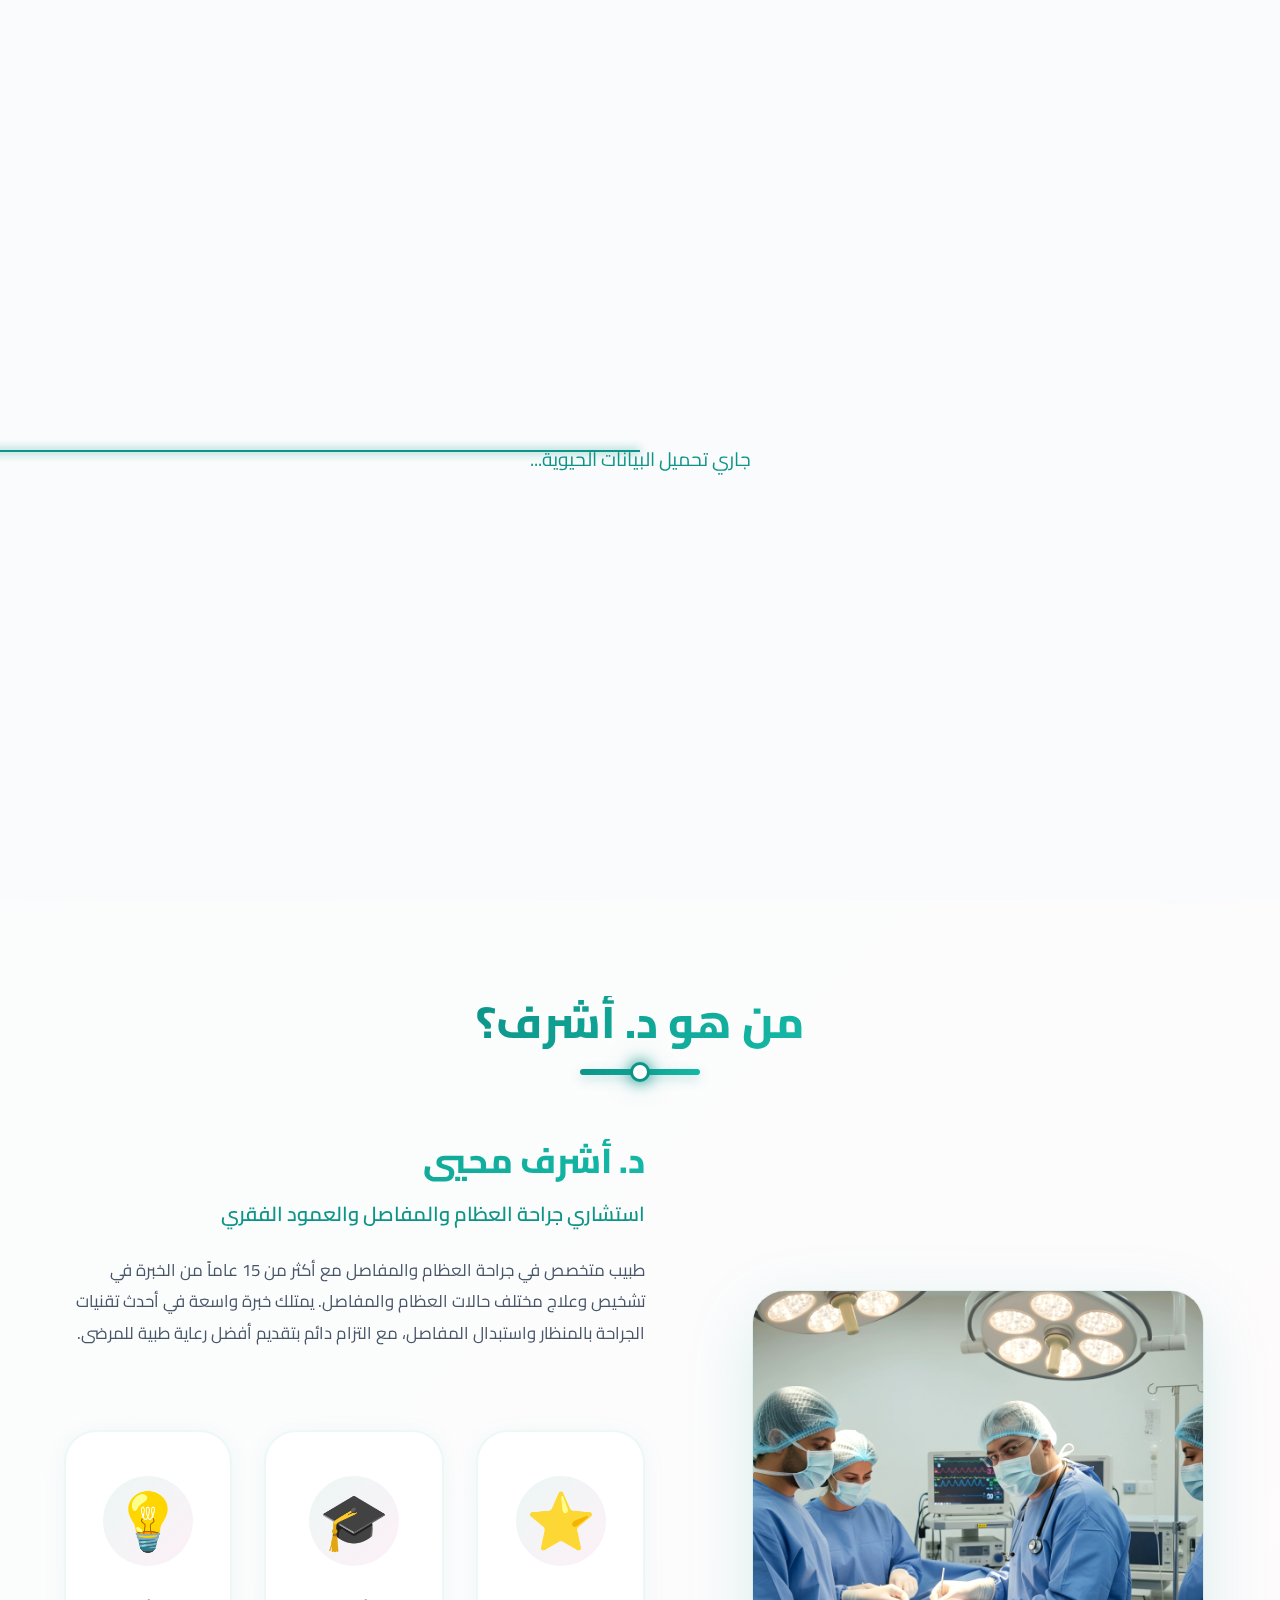
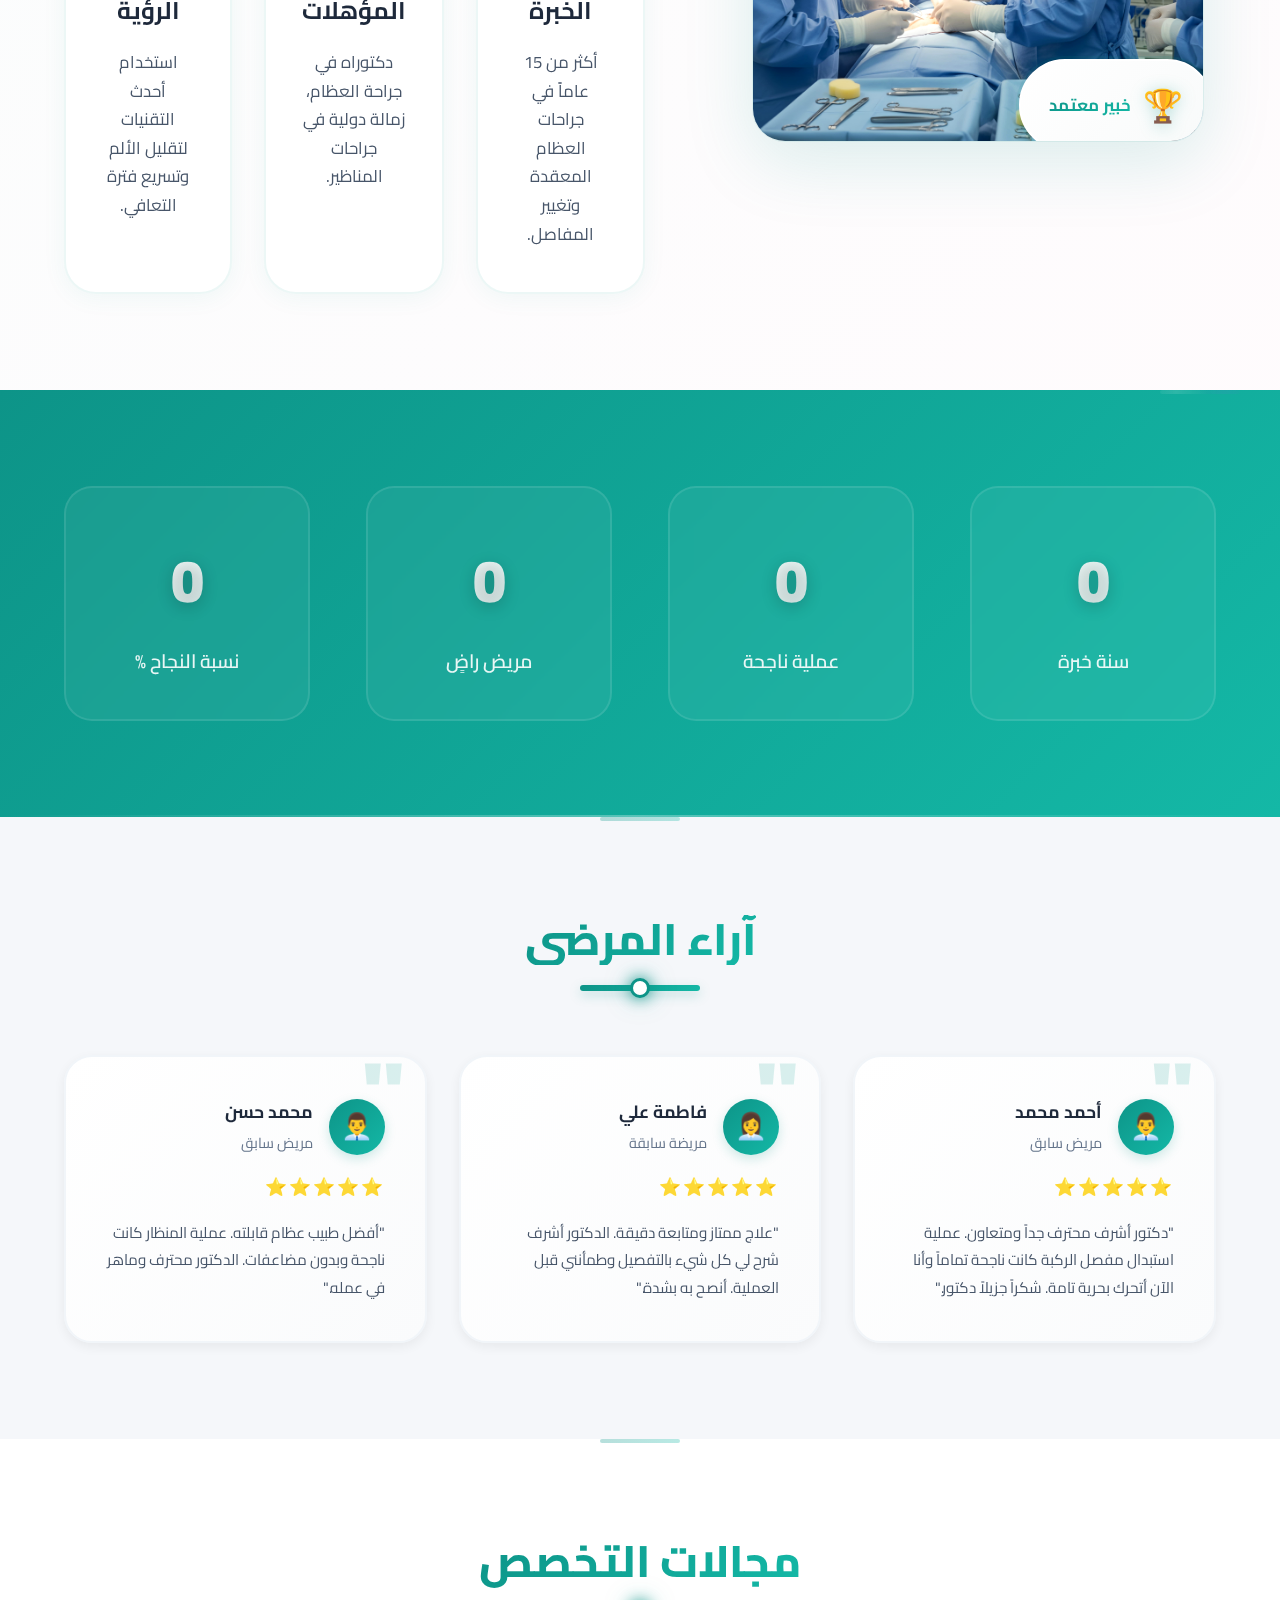
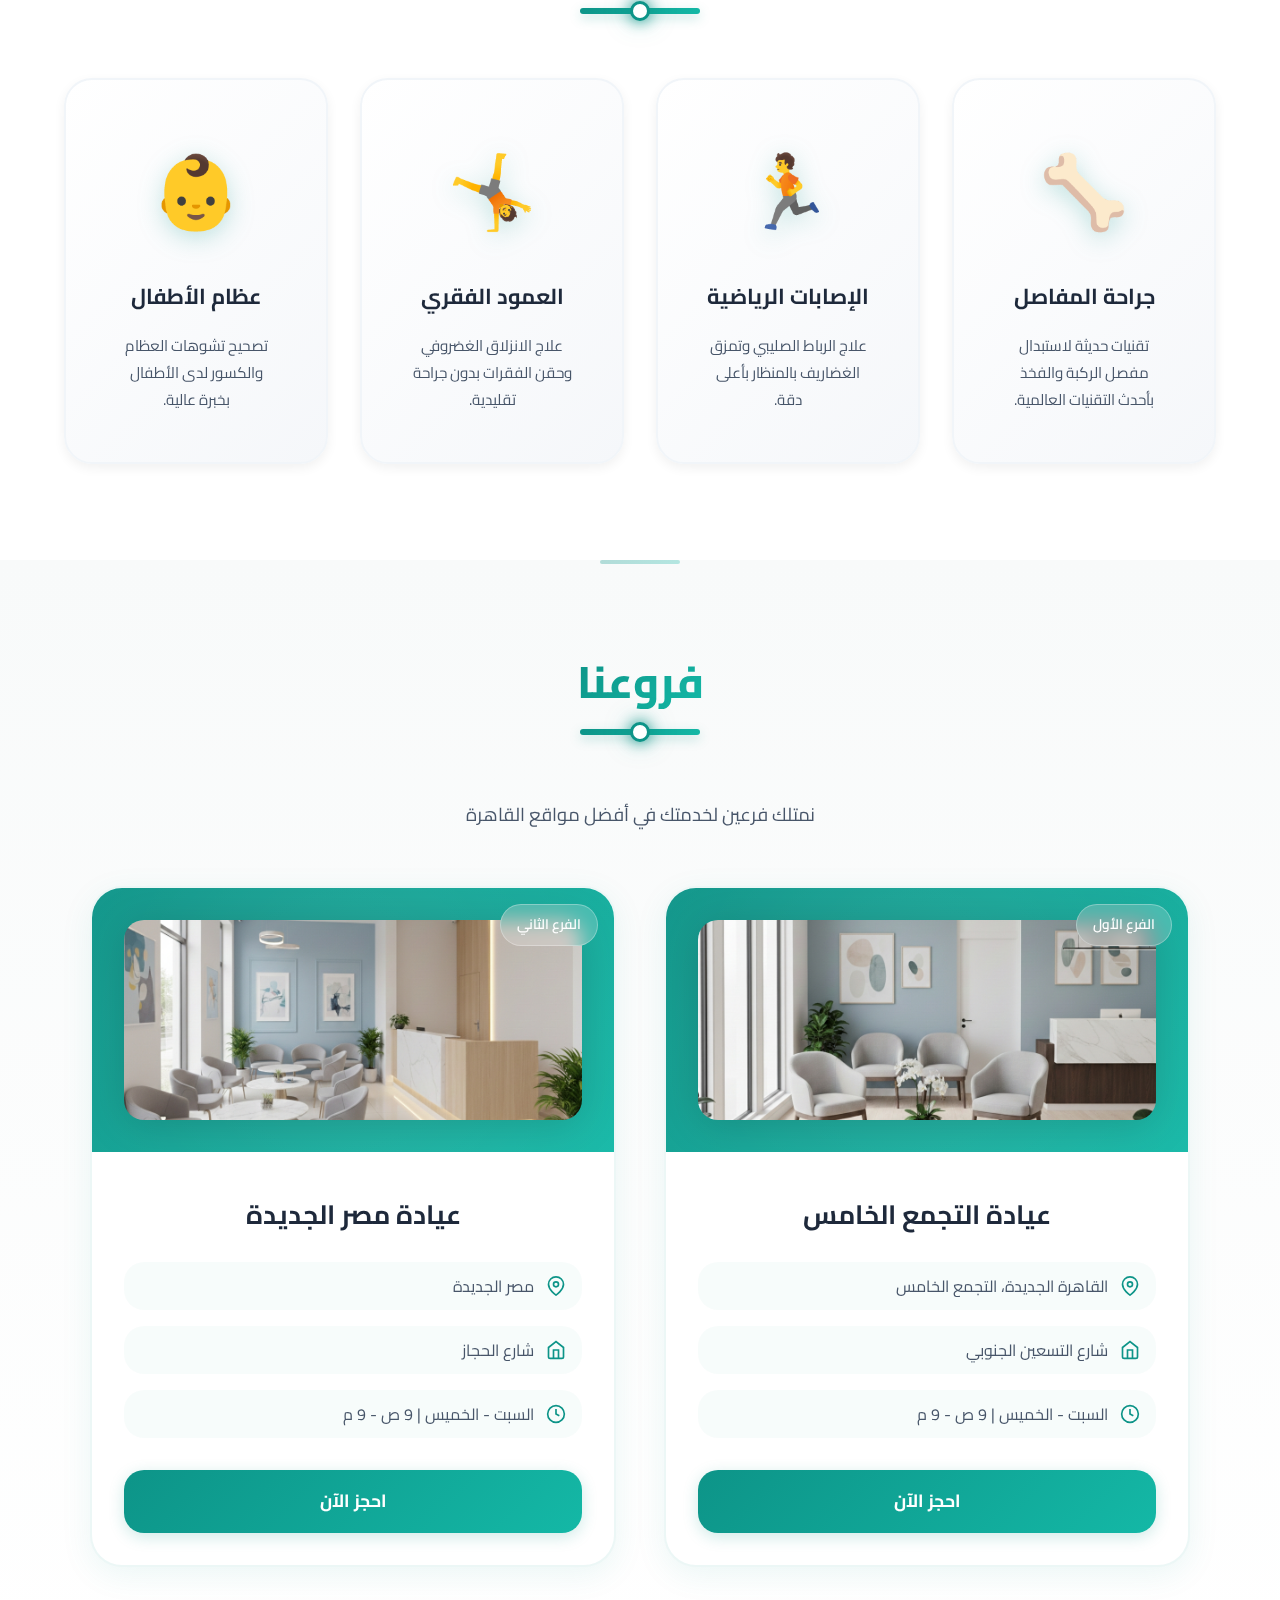
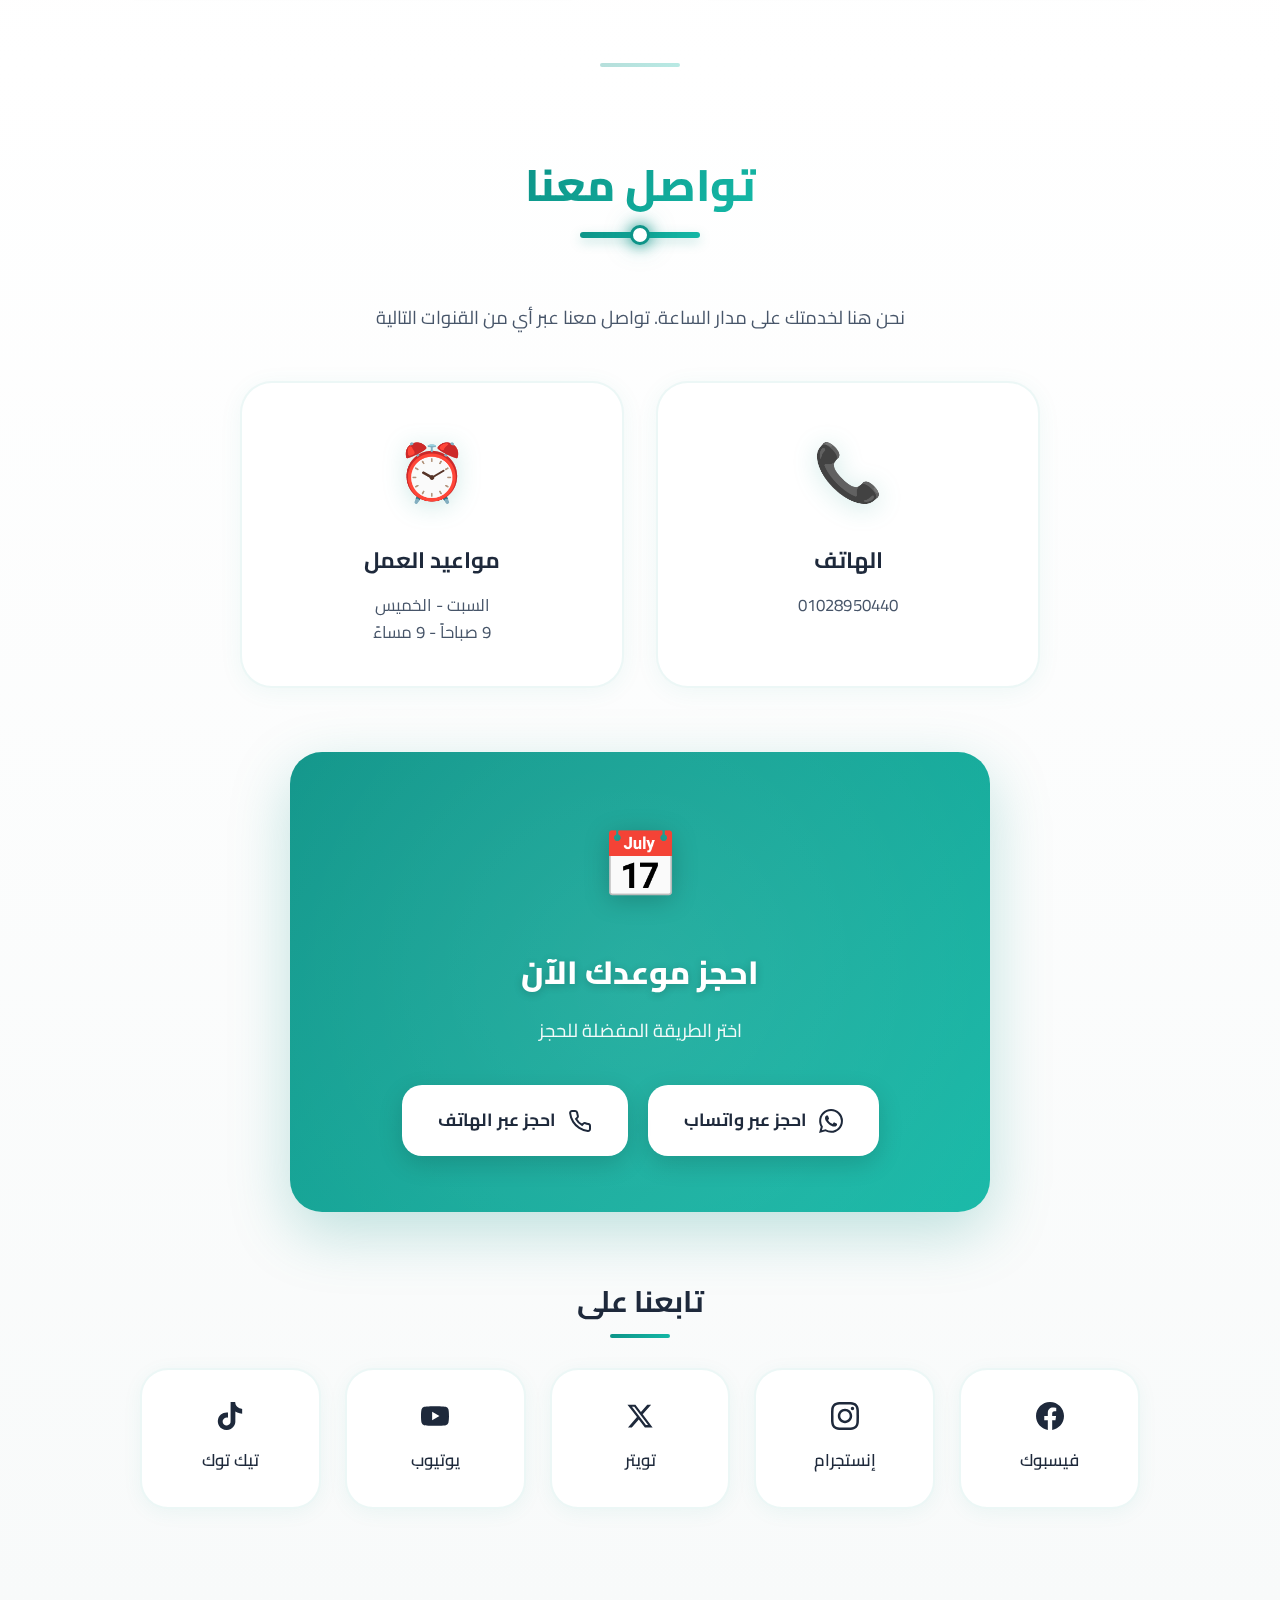
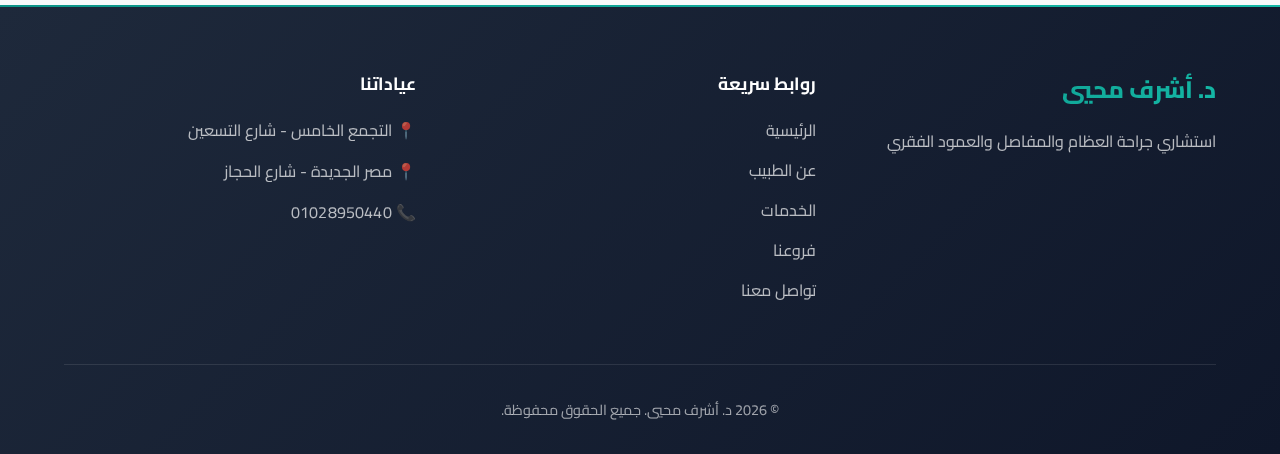
<file: index.html>
<!DOCTYPE html>
<html lang="ar" dir="rtl">
  <head>
    <meta charset="UTF-8" />
    <meta name="viewport" content="width=device-width, initial-scale=1.0" />
    <title>دكتور عظام في القاهرة | د. أشرف محيي - استشاري جراحة العظام والمفاصل 2026</title>
    <meta name="google-site-verification" content="6pHZB161ikQ2ADDZssILnTcRGDBG5bVUY9sagAeWmgw" />
    <meta
      name="description"
      content="أفضل دكتور عظام في القاهرة - د. أشرف محيي استشاري جراحة العظام والمفاصل والعمود الفقري. علاج خشونة الركبة، تغيير المفاصل، جراحات المنظار، الإصابات الرياضية. حجز مواعيد في التجمع الخامس ومصر الجديدة. خبرة 15 عاماً."
    />
    <meta name="keywords" content="دكتور عظام, دكتور عظام القاهرة, دكتور اشرف محيي, عيادة عظام, جراحة عظام, دكتور عظام التجمع الخامس, دكتور عظام مصر الجديدة, أفضل دكتور عظام في مصر, خشونة الركبة, الرباط الصليبي, علاج الانزلاق الغضروفي, دكتور عمود فقري, تغيير مفاصل, جراحة المنظار, عظام ومفاصل, علاج آلام الظهر, طبيب عظام متخصص, عيادة عظام القاهرة" />
    <meta name="robots" content="index, follow, max-snippet:-1, max-image-preview:large, max-video-preview:-1" />
    <meta name="author" content="د. أشرف محيي" />
    <meta name="copyright" content="د. أشرف محيي 2026" />
    <meta name="geo.region" content="EG" />
    <meta name="geo.placename" content="القاهرة" />
    <meta name="geo.position" content="30.0444;31.2357" />
    <meta name="ICBM" content="30.0444, 31.2357" />
    <link rel="canonical" href="https://r00t105.github.io/dr-ashraf-mohey/" />
    
    <!-- Favicon -->
    <link rel="icon" type="image/png" sizes="32x32" href="favicon-32x32.png" />
    <link rel="icon" type="image/png" sizes="16x16" href="favicon-16x16.png" />
    <link rel="apple-touch-icon" sizes="180x180" href="apple-touch-icon.png" />
    <link rel="manifest" href="site.webmanifest" />
    <meta name="theme-color" content="#0891b2" />
    
    <!-- Open Graph for Social Media -->
    <meta property="og:title" content="دكتور عظام في القاهرة | د. أشرف محيي - استشاري جراحة العظام" />
    <meta property="og:description" content="أفضل دكتور عظام في القاهرة - خبرة 15 عاماً في علاج العظام والمفاصل. حجز مواعيد في التجمع الخامس ومصر الجديدة." />
    <meta property="og:type" content="website" />
    <meta property="og:url" content="https://r00t105.github.io/dr-ashraf-mohey/" />
    <meta property="og:image" content="https://r00t105.github.io/dr-ashraf-mohey/Dr%20Ashraf.jpg" />
    <meta property="og:image:width" content="1200" />
    <meta property="og:image:height" content="630" />
    <meta property="og:locale" content="ar_EG" />
    <meta property="og:site_name" content="عيادة د. أشرف محيي" />
    
    <!-- Twitter Card -->
    <meta name="twitter:card" content="summary_large_image" />
    <meta name="twitter:title" content="دكتور عظام في القاهرة | د. أشرف محيي" />
    <meta name="twitter:description" content="أفضل دكتور عظام في القاهرة - استشاري جراحة العظام والمفاصل. احجز موعدك الآن." />
    <meta name="twitter:image" content="https://r00t105.github.io/dr-ashraf-mohey/Dr%20Ashraf.jpg" />

    <!-- Google Fonts - Premium Arabic Fonts -->
    <link rel="preconnect" href="https://fonts.googleapis.com" />
    <link rel="preconnect" href="https://fonts.gstatic.com" crossorigin />
    <link
      href="https://fonts.googleapis.com/css2?family=Cairo:wght@300;400;500;600;700;800;900&family=Tajawal:wght@300;400;500;700;800;900&family=Almarai:wght@300;400;700;800&display=swap"
      rel="stylesheet"
    />

    <link rel="stylesheet" href="styles.css" />
    
    <!-- Schema.org Structured Data for Doctor -->
    <script type="application/ld+json">
    {
      "@context": "https://schema.org",
      "@type": "Physician",
      "name": "د. أشرف محيي",
      "image": "https://r00t105.github.io/dr-ashraf-mohey/Dr%20Ashraf.jpg",
      "description": "استشاري جراحة العظام والمفاصل والعمود الفقري - خبرة 15 عاماً في علاج العظام والمفاصل",
      "url": "https://r00t105.github.io/dr-ashraf-mohey/",
      "telephone": "+201028950440",
      "email": "info@drashrafmohey.com",
      "medicalSpecialty": [
        {
          "@type": "MedicalSpecialty",
          "name": "جراحة العظام"
        },
        {
          "@type": "MedicalSpecialty",
          "name": "جراحة المفاصل"
        },
        {
          "@type": "MedicalSpecialty",
          "name": "جراحة العمود الفقري"
        }
      ],
      "areaServed": {
        "@type": "City",
        "name": "القاهرة",
        "address": {
          "@type": "PostalAddress",
          "addressCountry": "EG",
          "addressLocality": "القاهرة"
        }
      },
      "address": [
        {
          "@type": "PostalAddress",
          "streetAddress": "شارع التسعين الجنوبي",
          "addressLocality": "التجمع الخامس",
          "addressRegion": "القاهرة الجديدة",
          "addressCountry": "EG"
        },
        {
          "@type": "PostalAddress",
          "streetAddress": "شارع الحجاز",
          "addressLocality": "مصر الجديدة",
          "addressRegion": "القاهرة",
          "addressCountry": "EG"
        }
      ],
      "openingHours": [
        "Sa-Th 09:00-21:00"
      ],
      "priceRange": "$$",
      "aggregateRating": {
        "@type": "AggregateRating",
        "ratingValue": "4.9",
        "reviewCount": "5000"
      },
      "sameAs": [
        "https://www.facebook.com/drashrafmohey",
        "https://www.instagram.com/drashrafmohey",
        "https://twitter.com/drashrafmohey"
      ]
    }
    </script>
    
    <!-- Local Business Schema -->
    <script type="application/ld+json">
    {
      "@context": "https://schema.org",
      "@type": "MedicalBusiness",
      "name": "عيادة د. أشرف محيي",
      "image": "https://r00t105.github.io/dr-ashraf-mohey/Dr%20Ashraf.jpg",
      "url": "https://r00t105.github.io/dr-ashraf-mohey/",
      "telephone": "+201028950440",
      "address": {
        "@type": "PostalAddress",
        "streetAddress": "شارع التسعين الجنوبي",
        "addressLocality": "التجمع الخامس",
        "addressRegion": "القاهرة",
        "postalCode": "11835",
        "addressCountry": "EG"
      },
      "geo": {
        "@type": "GeoCoordinates",
        "latitude": 30.0444,
        "longitude": 31.2357
      },
      "openingHoursSpecification": {
        "@type": "OpeningHoursSpecification",
        "dayOfWeek": ["Saturday", "Sunday", "Monday", "Tuesday", "Wednesday", "Thursday"],
        "opens": "09:00",
        "closes": "21:00"
      }
    }
    </script>
  </head>
  <body class="loading">
    <!-- Premium Loading Screen -->
    <div id="loader">
      <div class="loader-content">
        <div class="loader-ring"></div>
        <div class="loader-ring"></div>
        <div class="loader-ring"></div>
        <div class="scanner"></div>
      </div>
      <div class="loading-text">جاري تحميل البيانات الحيوية...</div>
    </div>

    <!-- Navigation - Glass Morphism -->
    <nav class="navbar">
      <div class="navbar-container">
        <div class="logo">
          <span class="logo-icon">🏥</span>
          <span class="logo-text">د. أشرف محيي</span>
        </div>
        <ul class="nav-links">
          <li><a href="#hero"><span class="nav-icon">🏠</span><span class="nav-text">الرئيسية</span></a></li>
          <li><a href="#about"><span class="nav-icon">👨‍⚕️</span><span class="nav-text">عن الطبيب</span></a></li>
          <li><a href="#services"><span class="nav-icon">⚕️</span><span class="nav-text">الخدمات</span></a></li>
          <li><a href="#branches"><span class="nav-icon">🏥</span><span class="nav-text">فروعنا</span></a></li>
          <li><a href="#contact" class="nav-cta"><span class="shimmer"></span><span class="nav-icon">📅</span><span class="nav-text">حجز موعد</span></a></li>
        </ul>
        <div class="hamburger">
          <span></span>
          <span></span>
          <span></span>
        </div>
      </div>
    </nav>
    <div class="nav-overlay"></div>

    <!-- Hero Section - Premium 3D Design -->
    <section id="hero">
      <div class="hero-content">
        <h1 class="hero-title">
          <span class="word" data-text="دقة">دقة.</span>
          <span class="word" data-text="خبرة">خبرة.</span>
          <span class="word" data-text="عناية">عناية.</span>
        </h1>
        <p class="subtitle">استشاري جراحة العظام والمفاصل والعمود الفقري</p>
        <p class="hero-desc">نعيد لك الحركة، لتعود للحياة. نستخدم أحدث التقنيات الطبية العالمية لعلاج جميع مشاكل العظام والمفاصل.</p>
        <div class="cta-group">
          <a href="#contact" class="btn-primary">احجز كشفك الآن</a>
          <a href="#services" class="btn-secondary">استكشف خدماتنا</a>
        </div>
      </div>
      <div class="hero-visual">
        <div class="hero-rings">
          <div class="hero-ring"></div>
          <div class="hero-ring"></div>
          <div class="hero-ring"></div>
        </div>
        <div class="doctor-image-wrapper">
          <img src="Dr Ashraf.jpg" alt="د. أشرف محيي" class="doctor-image" />
        </div>
      </div>
    </section>

    <!-- About Section -->
    <section id="about">
      <div class="container">
        <div class="section-header">
          <h2>من هو د. أشرف؟</h2>
          <div class="line"></div>
        </div>
        <div class="about-wrapper">
          <div class="about-image-container">
            <div class="about-image-frame">
              <img src="Dr Ashraf2.jpg" alt="د. أشرف محيي" class="about-doctor-image" />
              <div class="image-badge">
                <span class="badge-icon">🏆</span>
                <span class="badge-text">خبير معتمد</span>
              </div>
            </div>
          </div>
          <div class="about-content">
            <div class="about-intro">
              <h3>د. أشرف محيي</h3>
              <p class="about-title">استشاري جراحة العظام والمفاصل والعمود الفقري</p>
              <p class="about-description">
                طبيب متخصص في جراحة العظام والمفاصل مع أكثر من 15 عاماً من الخبرة في تشخيص وعلاج 
                مختلف حالات العظام والمفاصل. يمتلك خبرة واسعة في أحدث تقنيات الجراحة بالمنظار 
                واستبدال المفاصل، مع التزام دائم بتقديم أفضل رعاية طبية للمرضى.
              </p>
            </div>
            <div class="about-grid">
              <div class="about-card" data-tilt>
                <div class="card-icon">⭐</div>
                <h3>الخبرة</h3>
                <p>أكثر من 15 عاماً في جراحات العظام المعقدة وتغيير المفاصل.</p>
              </div>
              <div class="about-card" data-tilt>
                <div class="card-icon">🎓</div>
                <h3>المؤهلات</h3>
                <p>دكتوراه في جراحة العظام، زمالة دولية في جراحات المناظير.</p>
              </div>
              <div class="about-card" data-tilt>
                <div class="card-icon">💡</div>
                <h3>الرؤية</h3>
                <p>استخدام أحدث التقنيات لتقليل الألم وتسريع فترة التعافي.</p>
              </div>
            </div>
          </div>
        </div>
      </div>
    </section>

    <!-- Statistics Section - Animated Counters -->
    <section id="statistics">
      <div class="container">
        <div class="stats-grid">
          <div class="stat-item">
            <span class="stat-number" data-count="15">0</span>
            <span class="stat-label">سنة خبرة</span>
          </div>
          <div class="stat-item">
            <span class="stat-number" data-count="5000">0</span>
            <span class="stat-label">عملية ناجحة</span>
          </div>
          <div class="stat-item">
            <span class="stat-number" data-count="10000">0</span>
            <span class="stat-label">مريض راضٍ</span>
          </div>
          <div class="stat-item">
            <span class="stat-number" data-count="98">0</span>
            <span class="stat-label">نسبة النجاح %</span>
          </div>
        </div>
      </div>
    </section>

    <!-- Testimonials Section -->
    <section id="testimonials">
      <div class="container">
        <div class="section-header">
          <h2>آراء المرضى</h2>
          <div class="line"></div>
        </div>
        <div class="testimonials-grid">
          <div class="testimonial-card">
            <div class="testimonial-header">
              <div class="testimonial-avatar">👨‍💼</div>
              <div class="testimonial-info">
                <h4>أحمد محمد</h4>
                <span class="testimonial-role">مريض سابق</span>
              </div>
            </div>
            <div class="testimonial-rating">⭐⭐⭐⭐⭐</div>
            <p class="testimonial-text">
              "دكتور أشرف محترف جداً ومتعاون. عملية استبدال مفصل الركبة كانت ناجحة تماماً 
              وأنا الآن أتحرك بحرية تامة. شكراً جزيلاً دكتور."
            </p>
          </div>
          <div class="testimonial-card">
            <div class="testimonial-header">
              <div class="testimonial-avatar">👩‍💼</div>
              <div class="testimonial-info">
                <h4>فاطمة علي</h4>
                <span class="testimonial-role">مريضة سابقة</span>
              </div>
            </div>
            <div class="testimonial-rating">⭐⭐⭐⭐⭐</div>
            <p class="testimonial-text">
              "علاج ممتاز ومتابعة دقيقة. الدكتور أشرف شرح لي كل شيء بالتفصيل وطمأنني 
              قبل العملية. أنصح به بشدة."
            </p>
          </div>
          <div class="testimonial-card">
            <div class="testimonial-header">
              <div class="testimonial-avatar">👨‍💼</div>
              <div class="testimonial-info">
                <h4>محمد حسن</h4>
                <span class="testimonial-role">مريض سابق</span>
              </div>
            </div>
            <div class="testimonial-rating">⭐⭐⭐⭐⭐</div>
            <p class="testimonial-text">
              "أفضل طبيب عظام قابلته. عملية المنظار كانت ناجحة وبدون مضاعفات. 
              الدكتور محترف وماهر في عمله."
            </p>
          </div>
        </div>
      </div>
    </section>

    <!-- Services Section -->
    <section id="services">
      <div class="container">
        <div class="section-header">
          <h2>مجالات التخصص</h2>
          <div class="line"></div>
        </div>
        <div class="services-track">
          <div class="service-card">
            <div class="icon-box">🦴</div>
            <h3>جراحة المفاصل</h3>
            <p>تقنيات حديثة لاستبدال مفصل الركبة والفخذ بأحدث التقنيات العالمية.</p>
          </div>
          <div class="service-card">
            <div class="icon-box">🏃</div>
            <h3>الإصابات الرياضية</h3>
            <p>علاج الرباط الصليبي وتمزق الغضاريف بالمنظار بأعلى دقة.</p>
          </div>
          <div class="service-card">
            <div class="icon-box">🤸</div>
            <h3>العمود الفقري</h3>
            <p>علاج الانزلاق الغضروفي وحقن الفقرات بدون جراحة تقليدية.</p>
          </div>
          <div class="service-card">
            <div class="icon-box">👶</div>
            <h3>عظام الأطفال</h3>
            <p>تصحيح تشوهات العظام والكسور لدى الأطفال بخبرة عالية.</p>
          </div>
        </div>
      </div>
    </section>

    <!-- Branches Section -->
    <section id="branches">
      <div class="container">
        <div class="section-header">
          <h2>فروعنا</h2>
          <div class="line"></div>
        </div>
        <p class="branches-subtitle">نمتلك فرعين لخدمتك في أفضل مواقع القاهرة</p>
        
        <div class="branches-grid">
          <!-- Branch 1: Fifth Settlement -->
          <div class="branch-card">
            <div class="branch-image">
              <div class="branch-badge">الفرع الأول</div>
              <img src="clinic1.jpg" alt="عيادة التجمع الخامس" class="branch-photo" />
            </div>
            <div class="branch-content">
              <h3>عيادة التجمع الخامس</h3>
              <div class="branch-info">
                <div class="info-item">
                  <svg width="20" height="20" viewBox="0 0 24 24" fill="none" stroke="currentColor" stroke-width="2">
                    <path d="M21 10c0 7-9 13-9 13s-9-6-9-13a9 9 0 0 1 18 0z"></path>
                    <circle cx="12" cy="10" r="3"></circle>
                  </svg>
                  <span>القاهرة الجديدة، التجمع الخامس</span>
                </div>
                <div class="info-item">
                  <svg width="20" height="20" viewBox="0 0 24 24" fill="none" stroke="currentColor" stroke-width="2">
                    <path d="M3 9l9-7 9 7v11a2 2 0 0 1-2 2H5a2 2 0 0 1-2-2z"></path>
                    <polyline points="9 22 9 12 15 12 15 22"></polyline>
                  </svg>
                  <span>شارع التسعين الجنوبي</span>
                </div>
                <div class="info-item">
                  <svg width="20" height="20" viewBox="0 0 24 24" fill="none" stroke="currentColor" stroke-width="2">
                    <circle cx="12" cy="12" r="10"></circle>
                    <polyline points="12 6 12 12 16 14"></polyline>
                  </svg>
                  <span>السبت - الخميس | 9 ص - 9 م</span>
                </div>
              </div>
              <a href="#contact" class="branch-btn">احجز الآن</a>
            </div>
          </div>

          <!-- Branch 2: Heliopolis -->
          <div class="branch-card">
            <div class="branch-image">
              <div class="branch-badge">الفرع الثاني</div>
              <img src="clinic2.jpg" alt="عيادة مصر الجديدة" class="branch-photo" />
            </div>
            <div class="branch-content">
              <h3>عيادة مصر الجديدة</h3>
              <div class="branch-info">
                <div class="info-item">
                  <svg width="20" height="20" viewBox="0 0 24 24" fill="none" stroke="currentColor" stroke-width="2">
                    <path d="M21 10c0 7-9 13-9 13s-9-6-9-13a9 9 0 0 1 18 0z"></path>
                    <circle cx="12" cy="10" r="3"></circle>
                  </svg>
                  <span>مصر الجديدة</span>
                </div>
                <div class="info-item">
                  <svg width="20" height="20" viewBox="0 0 24 24" fill="none" stroke="currentColor" stroke-width="2">
                    <path d="M3 9l9-7 9 7v11a2 2 0 0 1-2 2H5a2 2 0 0 1-2-2z"></path>
                    <polyline points="9 22 9 12 15 12 15 22"></polyline>
                  </svg>
                  <span>شارع الحجاز</span>
                </div>
                <div class="info-item">
                  <svg width="20" height="20" viewBox="0 0 24 24" fill="none" stroke="currentColor" stroke-width="2">
                    <circle cx="12" cy="12" r="10"></circle>
                    <polyline points="12 6 12 12 16 14"></polyline>
                  </svg>
                  <span>السبت - الخميس | 9 ص - 9 م</span>
                </div>
              </div>
              <a href="#contact" class="branch-btn">احجز الآن</a>
            </div>
          </div>
        </div>
      </div>
    </section>

    <!-- Contact Section -->
    <section id="contact">
      <div class="container">
        <div class="section-header">
          <h2>تواصل معنا</h2>
          <div class="line"></div>
        </div>
        <p class="contact-subtitle">نحن هنا لخدمتك على مدار الساعة. تواصل معنا عبر أي من القنوات التالية</p>
        
        <div class="contact-grid">
          <!-- Contact Info Cards -->
          <div class="contact-card">
            <div class="contact-icon">📞</div>
            <h3>الهاتف</h3>
            <p dir="ltr">01028950440</p>
          </div>
          
          <div class="contact-card">
            <div class="contact-icon">⏰</div>
            <h3>مواعيد العمل</h3>
            <p>السبت - الخميس<br>9 صباحاً - 9 مساءً</p>
          </div>
        </div>

        <!-- Booking Section -->
        <div class="booking-section">
          <div class="booking-card">
            <div class="booking-icon">📅</div>
            <h3>احجز موعدك الآن</h3>
            <p>اختر الطريقة المفضلة للحجز</p>
            <div class="booking-buttons">
              <a href="https://wa.me/+201028950440?text=أريد حجز موعد للكشف" class="booking-btn whatsapp-booking" target="_blank">
                <svg width="24" height="24" viewBox="0 0 24 24" fill="currentColor">
                  <path d="M17.472 14.382c-.297-.149-1.758-.867-2.03-.967-.273-.099-.471-.148-.67.15-.197.297-.767.966-.94 1.164-.173.199-.347.223-.644.075-.297-.15-1.255-.463-2.39-1.475-.883-.788-1.48-1.761-1.653-2.059-.173-.297-.018-.458.13-.606.134-.133.298-.347.446-.52.149-.174.198-.298.298-.497.099-.198.05-.371-.025-.52-.075-.149-.669-1.612-.916-2.207-.242-.579-.487-.5-.669-.51-.173-.008-.371-.01-.57-.01-.198 0-.52.074-.792.372-.272.297-1.04 1.016-1.04 2.479 0 1.462 1.065 2.875 1.213 3.074.149.198 2.096 3.2 5.077 4.487.709.306 1.262.489 1.694.625.712.227 1.36.195 1.871.118.571-.085 1.758-.719 2.006-1.413.248-.694.248-1.289.173-1.413-.074-.124-.272-.198-.57-.347m-5.421 7.403h-.004a9.87 9.87 0 01-5.031-1.378l-.361-.214-3.741.982.998-3.648-.235-.374a9.86 9.86 0 01-1.51-5.26c.001-5.45 4.436-9.884 9.888-9.884 2.64 0 5.122 1.03 6.988 2.898a9.825 9.825 0 012.893 6.994c-.003 5.45-4.437 9.884-9.885 9.884m8.413-18.297A11.815 11.815 0 0012.05 0C5.495 0 .16 5.335.157 11.892c0 2.096.547 4.142 1.588 5.945L.057 24l6.305-1.654a11.882 11.882 0 005.683 1.448h.005c6.554 0 11.89-5.335 11.893-11.893a11.821 11.821 0 00-3.48-8.413Z"/>
                </svg>
                <span>احجز عبر واتساب</span>
              </a>
              <a href="tel:01028950440" class="booking-btn phone-booking">
                <svg width="24" height="24" viewBox="0 0 24 24" fill="none" stroke="currentColor" stroke-width="2">
                  <path d="M22 16.92v3a2 2 0 01-2.18 2 19.79 19.79 0 01-8.63-3.07 19.5 19.5 0 01-6-6 19.79 19.79 0 01-3.07-8.67A2 2 0 014.11 2h3a2 2 0 012 1.72 12.84 12.84 0 00.7 2.81 2 2 0 01-.45 2.11L8.09 9.91a16 16 0 006 6l1.27-1.27a2 2 0 012.11-.45 12.84 12.84 0 002.81.7A2 2 0 0122 16.92z"/>
                </svg>
                <span>احجز عبر الهاتف</span>
              </a>
            </div>
          </div>
        </div>

        <!-- Social Media Grid -->
        <div class="social-media-section">
          <h3 class="social-title">تابعنا على</h3>
          <div class="social-grid">
           
            <a href="#" class="social-btn facebook" target="_blank">
              <svg width="28" height="28" viewBox="0 0 24 24" fill="currentColor">
                <path d="M24 12.073c0-6.627-5.373-12-12-12s-12 5.373-12 12c0 5.99 4.388 10.954 10.125 11.854v-8.385H7.078v-3.47h3.047V9.43c0-3.007 1.792-4.669 4.533-4.669 1.312 0 2.686.235 2.686.235v2.953H15.83c-1.491 0-1.956.925-1.956 1.874v2.25h3.328l-.532 3.47h-2.796v8.385C19.612 23.027 24 18.062 24 12.073z"/>
              </svg>
              <span>فيسبوك</span>
            </a>

            <a href="#" class="social-btn instagram" target="_blank">
              <svg width="28" height="28" viewBox="0 0 24 24" fill="currentColor">
                <path d="M12 2.163c3.204 0 3.584.012 4.85.07 3.252.148 4.771 1.691 4.919 4.919.058 1.265.069 1.645.069 4.849 0 3.205-.012 3.584-.069 4.849-.149 3.225-1.664 4.771-4.919 4.919-1.266.058-1.644.07-4.85.07-3.204 0-3.584-.012-4.849-.07-3.26-.149-4.771-1.699-4.919-4.92-.058-1.265-.07-1.644-.07-4.849 0-3.204.013-3.583.07-4.849.149-3.227 1.664-4.771 4.919-4.919 1.266-.057 1.645-.069 4.849-.069zm0-2.163c-3.259 0-3.667.014-4.947.072-4.358.2-6.78 2.618-6.98 6.98-.059 1.281-.073 1.689-.073 4.948 0 3.259.014 3.668.072 4.948.2 4.358 2.618 6.78 6.98 6.98 1.281.058 1.689.072 4.948.072 3.259 0 3.668-.014 4.948-.072 4.354-.2 6.782-2.618 6.979-6.98.059-1.28.073-1.689.073-4.948 0-3.259-.014-3.667-.072-4.947-.196-4.354-2.617-6.78-6.979-6.98-1.281-.059-1.69-.073-4.949-.073zm0 5.838c-3.403 0-6.162 2.759-6.162 6.162s2.759 6.163 6.162 6.163 6.162-2.759 6.162-6.163c0-3.403-2.759-6.162-6.162-6.162zm0 10.162c-2.209 0-4-1.79-4-4 0-2.209 1.791-4 4-4s4 1.791 4 4c0 2.21-1.791 4-4 4zm6.406-11.845c-.796 0-1.441.645-1.441 1.44s.645 1.44 1.441 1.44c.795 0 1.439-.645 1.439-1.44s-.644-1.44-1.439-1.44z"/>
              </svg>
              <span>إنستجرام</span>
            </a>

            <a href="#" class="social-btn twitter" target="_blank">
              <svg width="28" height="28" viewBox="0 0 24 24" fill="currentColor">
                <path d="M18.244 2.25h3.308l-7.227 8.26 8.502 11.24H16.17l-5.214-6.817L4.99 21.75H1.68l7.73-8.835L1.254 2.25H8.08l4.713 6.231zm-1.161 17.52h1.833L7.084 4.126H5.117z"/>
              </svg>
              <span>تويتر</span>
            </a>

            <a href="#" class="social-btn youtube" target="_blank">
              <svg width="28" height="28" viewBox="0 0 24 24" fill="currentColor">
                <path d="M23.498 6.186a3.016 3.016 0 0 0-2.122-2.136C19.505 3.545 12 3.545 12 3.545s-7.505 0-9.377.505A3.017 3.017 0 0 0 .502 6.186C0 8.07 0 12 0 12s0 3.93.502 5.814a3.016 3.016 0 0 0 2.122 2.136c1.871.505 9.376.505 9.376.505s7.505 0 9.377-.505a3.015 3.015 0 0 0 2.122-2.136C24 15.93 24 12 24 12s0-3.93-.502-5.814zM9.545 15.568V8.432L15.818 12l-6.273 3.568z"/>
              </svg>
              <span>يوتيوب</span>
            </a>

            <a href="#" class="social-btn tiktok" target="_blank">
              <svg width="28" height="28" viewBox="0 0 24 24" fill="currentColor">
                <path d="M12.525.02c1.31-.02 2.61-.01 3.91-.02.08 1.53.63 3.09 1.75 4.17 1.12 1.11 2.7 1.62 4.24 1.79v4.03c-1.44-.05-2.89-.35-4.2-.97-.57-.26-1.1-.59-1.62-.93-.01 2.92.01 5.84-.02 8.75-.08 1.4-.54 2.79-1.35 3.94-1.31 1.92-3.58 3.17-5.91 3.21-1.43.08-2.86-.31-4.08-1.03-2.02-1.19-3.44-3.37-3.65-5.71-.02-.5-.03-1-.01-1.49.18-1.9 1.12-3.72 2.58-4.96 1.66-1.44 3.98-2.13 6.15-1.72.02 1.48-.04 2.96-.04 4.44-.99-.32-2.15-.23-3.02.37-.63.41-1.11 1.04-1.36 1.75-.21.51-.15 1.07-.14 1.61.24 1.64 1.82 3.02 3.5 2.87 1.12-.01 2.19-.66 2.77-1.61.19-.33.4-.67.41-1.06.1-1.79.06-3.57.07-5.36.01-4.03-.01-8.05.02-12.07z"/>
              </svg>
              <span>تيك توك</span>
            </a>
          </div>
        </div>

      </div>
    </section>

    <!-- Scroll to Top Button - Rocket Animation -->
    <button id="scrollToTop" class="scroll-to-top" aria-label="العودة للأعلى">
      <svg width="24" height="24" viewBox="0 0 24 24" fill="none" stroke="currentColor" stroke-width="2">
        <path d="M18 15l-6-6-6 6"/>
      </svg>
    </button>

    <!-- Quick Contact Buttons -->
    <div class="quick-contact">
      <a href="https://wa.me/+201028950440" class="quick-btn whatsapp" target="_blank" aria-label="واتساب">
        <svg width="24" height="24" viewBox="0 0 24 24" fill="currentColor">
          <path d="M17.472 14.382c-.297-.149-1.758-.867-2.03-.967-.273-.099-.471-.148-.67.15-.197.297-.767.966-.94 1.164-.173.199-.347.223-.644.075-.297-.15-1.255-.463-2.39-1.475-.883-.788-1.48-1.761-1.653-2.059-.173-.297-.018-.458.13-.606.134-.133.298-.347.446-.52.149-.174.198-.298.298-.497.099-.198.05-.371-.025-.52-.075-.149-.669-1.612-.916-2.207-.242-.579-.487-.5-.669-.51-.173-.008-.371-.01-.57-.01-.198 0-.52.074-.792.372-.272.297-1.04 1.016-1.04 2.479 0 1.462 1.065 2.875 1.213 3.074.149.198 2.096 3.2 5.077 4.487.709.306 1.262.489 1.694.625.712.227 1.36.195 1.871.118.571-.085 1.758-.719 2.006-1.413.248-.694.248-1.289.173-1.413-.074-.124-.272-.198-.57-.347m-5.421 7.403h-.004a9.87 9.87 0 01-5.031-1.378l-.361-.214-3.741.982.998-3.648-.235-.374a9.86 9.86 0 01-1.51-5.26c.001-5.45 4.436-9.884 9.888-9.884 2.64 0 5.122 1.03 6.988 2.898a9.825 9.825 0 012.893 6.994c-.003 5.45-4.437 9.884-9.885 9.884m8.413-18.297A11.815 11.815 0 0012.05 0C5.495 0 .16 5.335.157 11.892c0 2.096.547 4.142 1.588 5.945L.057 24l6.305-1.654a11.882 11.882 0 005.683 1.448h.005c6.554 0 11.89-5.335 11.893-11.893a11.821 11.821 0 00-3.48-8.413Z"/>
        </svg>
      </a>
      <a href="tel:01028950440" class="quick-btn phone" aria-label="اتصال">
        <svg width="24" height="24" viewBox="0 0 24 24" fill="none" stroke="currentColor" stroke-width="2">
          <path d="M22 16.92v3a2 2 0 01-2.18 2 19.79 19.79 0 01-8.63-3.07 19.5 19.5 0 01-6-6 19.79 19.79 0 01-3.07-8.67A2 2 0 014.11 2h3a2 2 0 012 1.72 12.84 12.84 0 00.7 2.81 2 2 0 01-.45 2.11L8.09 9.91a16 16 0 006 6l1.27-1.27a2 2 0 012.11-.45 12.84 12.84 0 002.81.7A2 2 0 0122 16.92z"/>
        </svg>
      </a>
    </div>

    <footer>
      <div class="container">
        <div class="footer-content">
          <div class="footer-section">
            <h3>د. أشرف محيي</h3>
            <p>استشاري جراحة العظام والمفاصل والعمود الفقري</p>
          </div>
          <div class="footer-section">
            <h4>روابط سريعة</h4>
            <ul class="footer-links">
              <li><a href="#hero">الرئيسية</a></li>
              <li><a href="#about">عن الطبيب</a></li>
              <li><a href="#services">الخدمات</a></li>
              <li><a href="#branches">فروعنا</a></li>
              <li><a href="#contact">تواصل معنا</a></li>
            </ul>
          </div>
          <div class="footer-section">
            <h4>عياداتنا</h4>
            <div class="footer-contact">
              <p>📍 التجمع الخامس - شارع التسعين</p>
              <p>📍 مصر الجديدة - شارع الحجاز</p>
              <p>📞 01028950440</p>
            </div>
          </div>
        </div>
        <div class="footer-bottom">
          <p>&copy; 2026 د. أشرف محيي. جميع الحقوق محفوظة.</p>
        </div>
      </div>
    </footer>

    <script src="script.js"></script>
  </body>
</html>
</file>
<file: styles.css>
:root {
    /* Professional Medical Color Palette - Easy on the Eyes */
    --primary: #0d9488; /* Softer teal - professional medical color */
    --primary-light: #14b8a6;
    --primary-dark: #0f766e;
    --primary-ultra-light: #e0f2f1;
    --secondary: #ec4899; /* Softer pink - less aggressive */
    --secondary-light: #f472b6;
    --secondary-dark: #db2777;
    --accent: #8b5cf6; /* Soft purple accent */
    
    /* Background Colors - Softer and More Comfortable */
    --bg: #fafbfc; /* Very soft off-white */
    --bg-secondary: #f5f7fa;
    --surface: #ffffff;
    --surface-hover: #f9fafb;
    
    /* Text Colors - Better Contrast and Readability */
    --text: #1e293b; /* Softer than pure black */
    --text-secondary: #475569;
    --text-muted: #64748b; /* Better contrast */
    --text-light: #94a3b8;
    
    /* Border Colors */
    --border: #e2e8f0;
    --border-light: #f1f5f9;
    --border-dark: #cbd5e1;
    
    /* Typography */
    --font-main: 'Cairo', sans-serif;
    
    /* Gradients - Softer and More Professional */
    --gradient: linear-gradient(135deg, var(--primary) 0%, var(--primary-light) 100%);
    --gradient-secondary: linear-gradient(135deg, var(--secondary) 0%, var(--secondary-light) 100%);
    --gradient-accent: linear-gradient(135deg, var(--primary) 0%, var(--accent) 100%);
    --gradient-light: linear-gradient(135deg, rgba(13, 148, 136, 0.08) 0%, rgba(236, 72, 153, 0.08) 100%);
    --gradient-overlay: linear-gradient(135deg, rgba(13, 148, 136, 0.05) 0%, rgba(139, 92, 246, 0.05) 100%);
    
    /* Shadows - Softer and More Natural */
    --shadow-xs: 0 1px 2px rgba(0, 0, 0, 0.03);
    --shadow-sm: 0 2px 4px rgba(0, 0, 0, 0.04);
    --shadow-md: 0 4px 12px rgba(0, 0, 0, 0.06);
    --shadow-lg: 0 8px 24px rgba(13, 148, 136, 0.12);
    --shadow-xl: 0 16px 48px rgba(13, 148, 136, 0.15);
    --shadow-2xl: 0 24px 64px rgba(13, 148, 136, 0.18);
    
    /* Spacing - More Comfortable */
    --spacing-xs: 0.5rem;
    --spacing-sm: 1rem;
    --spacing-md: 1.5rem;
    --spacing-lg: 2rem;
    --spacing-xl: 3rem;
    --spacing-2xl: 4rem;
    
    /* Border Radius - More Modern and Consistent */
    --radius-sm: 10px;
    --radius-md: 16px;
    --radius-lg: 20px;
    --radius-xl: 28px;
    --radius-2xl: 32px;
    --radius-full: 9999px;
    
    /* Transitions - Smooth and Natural */
    --transition-fast: 0.15s ease;
    --transition-base: 0.3s ease;
    --transition-slow: 0.5s ease;
    --transition-bounce: 0.4s cubic-bezier(0.68, -0.55, 0.265, 1.55);
}

* {
    margin: 0;
    padding: 0;
    box-sizing: border-box;
}

html {
    scroll-behavior: smooth;
}

body {
    font-family: var(--font-main);
    background-color: var(--bg);
    color: var(--text);
    overflow-x: hidden;
    line-height: 1.75; /* Better line height for readability */
    -webkit-font-smoothing: antialiased;
    -moz-osx-font-smoothing: grayscale;
    font-size: 16px; /* Base font size for better readability */
    letter-spacing: 0.01em; /* Slight letter spacing for clarity */
}

/* Elegant Text Effect - No Glitch */
.glitch {
    font-size: 3.5rem;
    font-weight: 900;
    background: linear-gradient(135deg, var(--primary) 0%, var(--primary-dark) 50%, var(--secondary) 100%);
    background-size: 200% 200%;
    background-clip: text;
    -webkit-background-clip: text;
    -webkit-text-fill-color: transparent;
    position: relative;
    animation: gradient-shift-text 8s ease infinite;
    letter-spacing: 0.02em;
    text-shadow: none;
}

/* Subtle shimmer effect */
.glitch::before {
    content: attr(data-text);
    position: absolute;
    top: 0;
    right: 0;
    width: 100%;
    height: 100%;
    background: linear-gradient(90deg, transparent 0%, rgba(255, 255, 255, 0.4) 50%, transparent 100%);
    background-clip: text;
    -webkit-background-clip: text;
    -webkit-text-fill-color: transparent;
    animation: shimmer 3s ease-in-out infinite;
    z-index: 1;
    opacity: 0;
}

/* Soft glow effect */
.glitch::after {
    content: '';
    position: absolute;
    top: 50%;
    right: 0;
    left: 0;
    height: 50%;
    background: linear-gradient(180deg, transparent 0%, rgba(13, 148, 136, 0.08) 100%);
    filter: blur(20px);
    z-index: -1;
    opacity: 0.6;
    animation: glow-pulse 4s ease-in-out infinite;
}

@keyframes gradient-shift-text {
    0%, 100% {
        background-position: 0% 50%;
    }
    50% {
        background-position: 100% 50%;
    }
}

@keyframes shimmer {
    0%, 100% {
        opacity: 0;
        transform: translateX(-100%);
    }
    50% {
        opacity: 1;
        transform: translateX(100%);
    }
}

@keyframes glow-pulse {
    0%, 100% {
        opacity: 0.3;
        transform: scaleY(1);
    }
    50% {
        opacity: 0.6;
        transform: scaleY(1.1);
    }
}

/* Loading Screen */
#loader {
  position: fixed;
  top: 0;
  left: 0;
  width: 100%;
  height: 100%;
  background: var(--bg);
  z-index: 9999;
  display: flex;
  flex-direction: column;
  justify-content: center;
  align-items: center;
  transition: opacity 0.5s ease;
}

.scanner {
  width: 100%;
  height: 2px;
  background: var(--primary);
  box-shadow: 0 0 10px var(--primary);
  animation: scan 2s infinite;
  position: absolute;
  top: 50%;
}

@keyframes scan {
  0% {
    top: 0%;
    opacity: 0;
  }
  50% {
    opacity: 1;
  }
  100% {
    top: 100%;
    opacity: 0;
  }
}

.loading-text {
  margin-top: 20px;
  font-size: 1.2rem;
  letter-spacing: 2px;
  color: var(--primary);
}

/* Modern Floating Centered Navbar */
.navbar {
  position: fixed;
  top: 20px;
  left: 50%;
  transform: translateX(-50%);
  width: 95%;
  max-width: 1400px;
  z-index: 1000;
  padding: 0;
  background: transparent;
  border: none;
  box-shadow: none;
  transition: all 0.5s cubic-bezier(0.4, 0, 0.2, 1);
}

.navbar::before {
  display: none;
}

.navbar-container {
  background: rgba(255, 255, 255, 0.85);
  backdrop-filter: blur(20px) saturate(180%);
  -webkit-backdrop-filter: blur(20px) saturate(180%);
  border-radius: var(--radius-full);
  padding: 1rem 2rem;
  display: flex;
  justify-content: space-between;
  align-items: center;
  box-shadow: 0 8px 32px rgba(13, 148, 136, 0.15), 
              0 0 0 1px rgba(13, 148, 136, 0.1);
  border: 2px solid rgba(255, 255, 255, 0.8);
  position: relative;
  transition: all 0.5s cubic-bezier(0.4, 0, 0.2, 1);
}

/* Animated gradient border */
.navbar-container::before {
  content: '';
  position: absolute;
  inset: -2px;
  background: linear-gradient(90deg, 
    var(--primary) 0%, 
    var(--secondary) 25%,
    var(--accent) 50%,
    var(--secondary) 75%,
    var(--primary) 100%);
  background-size: 300% 100%;
  border-radius: var(--radius-full);
  opacity: 0;
  transition: opacity 0.5s ease;
  animation: gradient-rotate 8s linear infinite;
  z-index: -1;
}

@keyframes gradient-rotate {
  0% { background-position: 0% 50%; }
  100% { background-position: 300% 50%; }
}

.navbar-container:hover::before {
  opacity: 1;
}

/* Floating animation on scroll */
.navbar.scrolled {
  top: 15px;
}

.navbar.scrolled .navbar-container {
  background: rgba(255, 255, 255, 0.95);
  padding: 0.85rem 1.75rem;
  box-shadow: 0 12px 48px rgba(13, 148, 136, 0.2), 
              0 0 0 1px rgba(13, 148, 136, 0.15);
}

/* Logo with icon */
.logo {
  display: flex;
  align-items: center;
  gap: 0.75rem;
  cursor: pointer;
  transition: all 0.4s cubic-bezier(0.68, -0.55, 0.265, 1.55);
  position: relative;
  padding: 0.5rem 1rem;
  border-radius: var(--radius-full);
}

.logo-icon {
  font-size: 1.75rem;
  display: flex;
  align-items: center;
  justify-content: center;
  filter: drop-shadow(0 2px 8px rgba(13, 148, 136, 0.3));
  transition: all 0.4s cubic-bezier(0.68, -0.55, 0.265, 1.55);
}

.logo-text {
  font-size: 1.5rem;
  font-weight: 900;
  background: var(--gradient);
  background-size: 200% 200%;
  background-clip: text;
  -webkit-background-clip: text;
  -webkit-text-fill-color: transparent;
  letter-spacing: -0.02em;
  animation: gradient-shift 6s ease infinite;
}

.logo:hover {
  transform: scale(1.05);
  background: var(--primary-ultra-light);
}

.logo:hover .logo-icon {
  transform: rotate(360deg) scale(1.2);
  filter: drop-shadow(0 4px 16px rgba(13, 148, 136, 0.5));
}

/* Modern Nav Links with Icons */
.nav-links {
  list-style: none;
  display: flex;
  gap: 0.5rem;
  align-items: center;
}

.nav-links li {
  position: relative;
}

.nav-links a {
  display: flex;
  align-items: center;
  gap: 0.5rem;
  text-decoration: none;
  color: var(--text-secondary);
  font-weight: 600;
  font-size: 0.95rem;
  padding: 0.75rem 1.25rem;
  border-radius: var(--radius-full);
  transition: all 0.4s cubic-bezier(0.68, -0.55, 0.265, 1.55);
  position: relative;
  overflow: hidden;
}

.nav-icon {
  font-size: 1.2rem;
  transition: all 0.4s cubic-bezier(0.68, -0.55, 0.265, 1.55);
  filter: grayscale(1);
}

.nav-text {
  position: relative;
  z-index: 1;
}

/* Bubble background effect */
.nav-links a::before {
  content: '';
  position: absolute;
  top: 50%;
  left: 50%;
  transform: translate(-50%, -50%) scale(0);
  width: 100%;
  height: 100%;
  background: var(--gradient);
  border-radius: var(--radius-full);
  transition: all 0.5s cubic-bezier(0.68, -0.55, 0.265, 1.55);
  z-index: 0;
}

.nav-links a:hover {
  color: white;
  transform: translateY(-3px);
  box-shadow: 0 6px 20px rgba(13, 148, 136, 0.25);
}

.nav-links a:hover::before {
  transform: translate(-50%, -50%) scale(1);
}

.nav-links a:hover .nav-icon {
  transform: scale(1.2) rotate(10deg);
  filter: grayscale(0) drop-shadow(0 2px 8px rgba(255, 255, 255, 0.5));
}

/* Special CTA Button */
.nav-links a.nav-cta {
  background: var(--gradient);
  color: white;
  padding: 0.85rem 1.75rem;
  box-shadow: 0 4px 16px rgba(13, 148, 136, 0.3);
  font-weight: 700;
  position: relative;
  overflow: visible;
}

.nav-links a.nav-cta::before {
  background: linear-gradient(135deg, var(--primary-light) 0%, var(--secondary) 100%);
}

.nav-links a.nav-cta .nav-icon {
  filter: grayscale(0) drop-shadow(0 2px 4px rgba(0, 0, 0, 0.2));
}

/* Pulse animation for CTA */
.nav-links a.nav-cta::after {
  content: '';
  position: absolute;
  top: 50%;
  left: 50%;
  transform: translate(-50%, -50%);
  width: 100%;
  height: 100%;
  border-radius: var(--radius-full);
  background: inherit;
  opacity: 0.5;
  animation: pulse-cta 2s ease-in-out infinite;
}

@keyframes pulse-cta {
  0%, 100% {
    transform: translate(-50%, -50%) scale(1);
    opacity: 0.5;
  }
  50% {
    transform: translate(-50%, -50%) scale(1.15);
    opacity: 0;
  }
}

.nav-links a.nav-cta:hover {
  transform: translateY(-4px) scale(1.05);
  box-shadow: 0 8px 28px rgba(13, 148, 136, 0.4);
}

.nav-links a.nav-cta:hover::after {
  animation: none;
}

.hamburger {
  display: none;
  flex-direction: column;
  cursor: pointer;
  gap: 6px;
  padding: 0.5rem;
  border-radius: var(--radius-md);
  transition: all 0.3s ease;
  position: relative;
  z-index: 1001;
}

.hamburger:hover {
  background: var(--primary-ultra-light);
  transform: scale(1.1);
}

.hamburger span {
  width: 28px;
  height: 3px;
  background: var(--gradient);
  transition: all 0.4s cubic-bezier(0.68, -0.55, 0.265, 1.55);
  border-radius: var(--radius-full);
  position: relative;
}

/* Add gradient shimmer effect */
.hamburger span::before {
  content: '';
  position: absolute;
  top: 0;
  left: -100%;
  width: 100%;
  height: 100%;
  background: linear-gradient(90deg, transparent, rgba(255, 255, 255, 0.8), transparent);
  animation: shimmer-line 2s infinite;
}

@keyframes shimmer-line {
  0% {
    left: -100%;
  }
  100% {
    left: 100%;
  }
}

.hamburger.active span:nth-child(1) {
  transform: rotate(45deg) translate(10px, 10px);
}

.hamburger.active span:nth-child(2) {
  opacity: 0;
  transform: translateX(-20px);
}

.hamburger.active span:nth-child(3) {
  transform: rotate(-45deg) translate(10px, -10px);
}

/* Mobile Menu Overlay */
.nav-overlay {
  display: none;
  position: fixed;
  top: 0;
  left: 0;
  width: 100%;
  height: 100%;
  background: rgba(0, 0, 0, 0.5);
  backdrop-filter: blur(5px);
  z-index: 998;
  opacity: 0;
  transition: opacity 0.3s ease;
}

.nav-overlay.active {
  display: block;
  opacity: 1;
}

/* Modern Hero Section */
#hero {
    min-height: 100vh;
    display: flex;
    align-items: center;
    justify-content: space-between;
    padding: 160px 8% 80px;
    position: relative;
    overflow: hidden;
    background: 
        radial-gradient(circle at 15% 50%, rgba(13, 148, 136, 0.05) 0%, transparent 50%),
        radial-gradient(circle at 85% 20%, rgba(236, 72, 153, 0.05) 0%, transparent 50%),
        radial-gradient(circle at 50% 80%, rgba(139, 92, 246, 0.03) 0%, transparent 50%),
        linear-gradient(180deg, #fafbfc 0%, #ffffff 100%);
}

/* Floating decorative shapes */
#hero::before {
    content: '';
    position: absolute;
    top: 15%;
    left: 5%;
    width: 400px;
    height: 400px;
    background: radial-gradient(circle, rgba(13, 148, 136, 0.08) 0%, transparent 70%);
    border-radius: 50%;
    animation: float-slow 20s ease-in-out infinite;
    z-index: 1;
}

#hero::after {
    content: '';
    position: absolute;
    bottom: 10%;
    right: 8%;
    width: 300px;
    height: 300px;
    background: radial-gradient(circle, rgba(236, 72, 153, 0.06) 0%, transparent 70%);
    border-radius: 50%;
    animation: float-slow 15s ease-in-out infinite reverse;
    z-index: 1;
}

@keyframes float-slow {
    0%, 100% { 
        transform: translate(0, 0) scale(1);
        opacity: 0.6;
    }
    50% { 
        transform: translate(30px, -40px) scale(1.1);
        opacity: 1;
    }
}

/* Modern Hero Visual with Rotating Ring */
.hero-visual {
    position: relative;
    width: 450px;
    height: 450px;
    display: flex;
    justify-content: center;
    align-items: center;
    z-index: 2;
    margin-top: 20px;
}

/* Main rotating ring container */
.circle-graphic {
    position: absolute;
    inset: 0;
    border-radius: 50%;
    z-index: 1;
    display: flex;
    align-items: center;
    justify-content: center;
}

/* Outer rotating ring with gradient */
.circle-graphic::before {
    content: '';
    position: absolute;
    inset: -20px;
    border: 3px solid transparent;
    border-top: 3px solid var(--primary);
    border-right: 3px solid var(--primary);
    border-bottom: 3px solid transparent;
    border-radius: 50%;
    opacity: 0.4;
    animation: rotate 15s linear infinite;
    box-shadow: 
        0 0 25px rgba(13, 148, 136, 0.25),
        inset 0 0 25px rgba(13, 148, 136, 0.08);
}

/* Middle dashed ring */
.circle-graphic::after {
    content: '';
    position: absolute;
    inset: -40px;
    border: 2px dashed rgba(236, 72, 153, 0.3);
    border-radius: 50%;
    animation: rotate-reverse 20s linear infinite;
}

/* Inner glowing ring */
.hero-visual::before {
    content: '';
    position: absolute;
    inset: -10px;
    border: 2px solid transparent;
    border-top: 2px solid var(--accent);
    border-left: 2px solid var(--accent);
    border-radius: 50%;
    opacity: 0.3;
    animation: rotate 10s linear infinite reverse;
    filter: blur(1px);
    z-index: 0;
}

/* Floating gradient orbs */
.hero-visual::after {
    content: '';
    position: absolute;
    width: 80px;
    height: 80px;
    top: -3%;
    right: -3%;
    background: linear-gradient(135deg, var(--primary) 0%, var(--primary-light) 100%);
    border-radius: 50%;
    opacity: 0.12;
    animation: orbit 12s ease-in-out infinite;
    box-shadow: 0 8px 32px rgba(13, 148, 136, 0.35);
    z-index: 0;
}

@keyframes orbit {
    0%, 100% {
        transform: rotate(0deg) translateX(150px) rotate(0deg);
        opacity: 0.12;
    }
    50% {
        transform: rotate(180deg) translateX(150px) rotate(-180deg);
        opacity: 0.18;
    }
}

@keyframes float-particle {
    0%, 100% {
        transform: translate(0, 0) scale(1);
        opacity: 0.5;
    }
    50% {
        transform: translate(30px, -30px) scale(1.2);
        opacity: 0.8;
    }
}

/* Doctor Image Inside Rotating Ring */
.doctor-image {
    width: 90%;
    height: 90%;
    object-fit: cover;
    border-radius: 50%;
    position: relative;
    z-index: 3;
    animation: fadeInScale 1.2s cubic-bezier(0.68, -0.55, 0.265, 1.55) 0.5s both;
    filter: drop-shadow(0 20px 60px rgba(13, 148, 136, 0.25));
    border: 12px solid white;
    transition: all 0.6s cubic-bezier(0.4, 0, 0.2, 1);
    box-shadow: 
        0 20px 60px rgba(13, 148, 136, 0.15),
        0 0 0 2px rgba(13, 148, 136, 0.1),
        inset 0 2px 8px rgba(255, 255, 255, 0.8),
        inset 0 -2px 8px rgba(13, 148, 136, 0.05);
}

@keyframes fadeInScale {
    from {
        opacity: 0;
        transform: scale(0.5) rotate(-10deg);
    }
    to {
        opacity: 1;
        transform: scale(1) rotate(0deg);
    }
}

.doctor-image:hover {
    transform: scale(1.08);
    filter: drop-shadow(0 25px 80px rgba(13, 148, 136, 0.35)) brightness(1.04) contrast(1.05);
    box-shadow: 
        0 30px 90px rgba(13, 148, 136, 0.25),
        0 0 0 2px rgba(13, 148, 136, 0.2),
        inset 0 2px 12px rgba(255, 255, 255, 1),
        inset 0 -2px 12px rgba(13, 148, 136, 0.1);
    border-width: 14px;
}

/* Animated multi-color gradient glow */
.doctor-image::after {
    content: '';
    position: absolute;
    inset: -20px;
    background: conic-gradient(from 0deg at 50% 50%, 
        var(--primary) 0deg,
        var(--secondary) 90deg,
        var(--accent) 180deg,
        var(--primary-light) 270deg,
        var(--primary) 360deg);
    border-radius: 50%;
    opacity: 0;
    z-index: -1;
    filter: blur(35px);
    transition: opacity 0.6s ease;
    animation: rotate 10s linear infinite;
}

.doctor-image:hover::after {
    opacity: 0.7;
}

@keyframes fadeInUp {
    from {
        opacity: 0;
        transform: translateY(30px);
    }
    to {
        opacity: 1;
        transform: translateY(0);
    }
}

.circle-graphic {
    width: 100%;
    height: 100%;
    position: absolute;
    border-radius: 50%;
    z-index: 1;
}

/* Multiple decorative rings */
.circle-graphic::before {
    content: '';
    position: absolute;
    inset: -20px;
    border: 3px solid transparent;
    border-top: 3px solid var(--primary);
    border-right: 3px solid var(--primary);
    border-radius: 50%;
    opacity: 0.3;
    animation: rotate 12s linear infinite;
}

.circle-graphic::after {
    content: '';
    position: absolute;
    inset: -40px;
    border: 2px dashed rgba(236, 72, 153, 0.25);
    border-radius: 50%;
    animation: rotate-reverse 18s linear infinite;
}

@keyframes rotate {
    0% { transform: rotate(0deg); }
    100% { transform: rotate(360deg); }
}

@keyframes rotate-reverse {
    0% { transform: rotate(360deg); }
    100% { transform: rotate(0deg); }
}

@keyframes pulse {
    0%, 100% { transform: translate(-50%, -50%) scale(1); opacity: 0.5; }
    50% { transform: translate(-50%, -50%) scale(1.1); opacity: 1; }
}

@media (max-width: 768px) {
    .hero-visual {
        width: 100%;
        max-width: 320px;
        height: 320px;
        margin-top: 2rem;
    }
    
    .circle-graphic {
        width: 300px;
        height: 300px;
    }
    
    .circle-graphic::after {
        width: 200px;
        height: 200px;
    }
}

.hero-content {
    max-width: 650px;
    z-index: 2;
    animation: fadeInUp 1s ease-out 0.3s both;
}

/* Modern card-style content wrapper */
.hero-content > * {
    animation: fadeInUp 0.8s ease-out both;
}

.hero-content h1 {
    animation-delay: 0.4s;
}

.hero-content .subtitle {
    animation-delay: 0.6s;
}

.hero-content .hero-desc {
    animation-delay: 0.8s;
}

.hero-content .cta-group {
    animation-delay: 1s;
}

@keyframes fadeInRight {
    from {
        opacity: 0;
        transform: translateX(-30px);
    }
    to {
        opacity: 1;
        transform: translateX(0);
    }
}

.subtitle {
  font-size: 1.85rem;
  color: var(--primary);
  margin-bottom: 1.5rem;
  font-weight: 700;
  background: var(--gradient);
  background-clip: text;
  -webkit-background-clip: text;
  -webkit-text-fill-color: transparent;
  letter-spacing: -0.01em;
  line-height: 1.4;
}

.hero-desc {
  font-size: 1.25rem;
  color: var(--text-secondary);
  margin-bottom: 3rem;
  line-height: 1.85;
  max-width: 95%;
  font-weight: 500;
}

.cta-group {
  display: flex;
  gap: 1.25rem;
  flex-wrap: wrap;
  align-items: center;
}

.btn-primary {
  padding: 18px 40px;
  background: var(--gradient);
  border: none;
  color: white;
  text-decoration: none;
  font-weight: 700;
  font-size: 1.05rem;
  border-radius: var(--radius-full);
  transition: all 0.4s cubic-bezier(0.4, 0, 0.2, 1);
  position: relative;
  overflow: hidden;
  box-shadow: var(--shadow-lg);
  display: inline-block;
  letter-spacing: 0.02em;
}

.btn-primary::before {
  content: "";
  position: absolute;
  top: 50%;
  left: 50%;
  width: 0;
  height: 0;
  border-radius: 50%;
  background: rgba(255, 255, 255, 0.3);
  transform: translate(-50%, -50%);
  transition: width 0.6s ease, height 0.6s ease;
}

.btn-primary:hover::before {
  width: 350px;
  height: 350px;
}

.btn-primary:hover {
  transform: translateY(-3px) scale(1.02);
  box-shadow: var(--shadow-2xl);
}

.btn-primary:active {
  transform: translateY(-1px) scale(0.98);
  box-shadow: var(--shadow-lg);
}

.btn-secondary {
  padding: 18px 40px;
  color: var(--text-secondary);
  text-decoration: none;
  border: 3px solid var(--border-dark);
  border-radius: var(--radius-full);
  transition: all 0.4s cubic-bezier(0.4, 0, 0.2, 1);
  background: var(--surface);
  font-weight: 600;
  font-size: 1.05rem;
  display: inline-block;
  letter-spacing: 0.02em;
  box-shadow: var(--shadow-sm);
  position: relative;
  overflow: hidden;
}

.btn-secondary::before {
  content: "";
  position: absolute;
  top: 0;
  left: 0;
  right: 0;
  bottom: 0;
  background: var(--gradient);
  opacity: 0;
  transition: opacity 0.4s ease;
  z-index: -1;
}

.btn-secondary:hover {
  color: white;
  border-color: var(--primary);
  transform: translateY(-3px) scale(1.02);
  box-shadow: var(--shadow-lg);
}

.btn-secondary:hover::before {
  opacity: 1;
}

/* Sections */
section {
  padding: 6rem 5%;
  position: relative;
}

section:nth-child(even) {
  background: var(--surface);
}

section:nth-child(odd) {
  background: var(--bg);
}

/* Section Dividers */
section::before {
  content: '';
  position: absolute;
  top: 0;
  left: 50%;
  transform: translateX(-50%);
  width: 80px;
  height: 4px;
  background: var(--gradient);
  border-radius: var(--radius-full);
  opacity: 0.3;
}

section:first-child::before {
  display: none;
}

.container {
  max-width: 1200px;
  margin: 0 auto;
}

.section-header {
  text-align: center;
  margin-bottom: 4rem;
  position: relative;
}

.section-header h2 {
  font-size: 2.75rem;
  margin-bottom: 1.25rem;
  font-weight: 800;
  background: var(--gradient);
  background-clip: text;
  -webkit-background-clip: text;
  -webkit-text-fill-color: transparent;
  position: relative;
  display: inline-block;
  letter-spacing: -0.02em;
  line-height: 1.2;
}

.section-header .line {
  width: 120px;
  height: 6px;
  background: var(--gradient);
  margin: 0 auto;
  border-radius: var(--radius-full);
  position: relative;
  box-shadow: 0 4px 12px rgba(13, 148, 136, 0.25);
}

.section-header .line::after {
  content: '';
  position: absolute;
  top: 50%;
  left: 50%;
  transform: translate(-50%, -50%);
  width: 14px;
  height: 14px;
  background: white;
  border: 3px solid var(--primary);
  border-radius: 50%;
  box-shadow: 0 0 15px var(--primary), 0 0 30px rgba(13, 148, 136, 0.3);
}

/* Premium About Section Design */
#about {
  background: 
    linear-gradient(135deg, rgba(13, 148, 136, 0.02) 0%, rgba(236, 72, 153, 0.02) 100%),
    #ffffff;
  position: relative;
  overflow: hidden;
}

/* Animated mesh gradient background */
#about::before {
  content: '';
  position: absolute;
  top: 0;
  left: 0;
  right: 0;
  bottom: 0;
  background: 
    radial-gradient(circle at 10% 20%, rgba(13, 148, 136, 0.05) 0%, transparent 50%),
    radial-gradient(circle at 90% 80%, rgba(236, 72, 153, 0.05) 0%, transparent 50%),
    radial-gradient(circle at 50% 50%, rgba(139, 92, 246, 0.03) 0%, transparent 50%);
  animation: meshMove 20s ease-in-out infinite;
  z-index: 0;
}

@keyframes meshMove {
  0%, 100% { opacity: 0.6; transform: scale(1); }
  50% { opacity: 1; transform: scale(1.1); }
}

#about .container {
  position: relative;
  z-index: 1;
}

/* Modern About Wrapper */
.about-wrapper {
  display: grid;
  grid-template-columns: 0.9fr 1.1fr;
  gap: 6rem;
  align-items: center;
  margin-top: 4rem;
}

/* Premium Image Container with Bento Box Style */
.about-image-container {
  position: relative;
  display: flex;
  justify-content: center;
  align-items: center;
}

.about-image-frame {
  position: relative;
  width: 100%;
  max-width: 450px;
  aspect-ratio: 1;
  border-radius: var(--radius-2xl);
  overflow: hidden;
  background: white;
  padding: 0;
  box-shadow: 
    0 20px 70px rgba(13, 148, 136, 0.15),
    0 0 0 1px rgba(13, 148, 136, 0.08);
  animation: fadeInUp 1s ease-out;
}

/* Glass morphism border effect */
.about-image-frame::before {
  content: '';
  position: absolute;
  inset: -2px;
  background: linear-gradient(135deg, 
    var(--primary) 0%,
    var(--secondary) 50%,
    var(--accent) 100%);
  border-radius: calc(var(--radius-2xl) + 2px);
  z-index: -1;
  opacity: 0;
  transition: opacity 0.5s ease;
}

.about-image-frame:hover::before {
  opacity: 1;
}

/* Animated corner accents */
.about-image-frame::after {
  content: '';
  position: absolute;
  inset: -20px;
  border: 3px solid transparent;
  border-top-color: var(--primary);
  border-right-color: var(--primary);
  border-radius: calc(var(--radius-2xl) + 20px);
  opacity: 0.3;
  animation: rotateCorner 15s linear infinite;
}

@keyframes rotateCorner {
  from { transform: rotate(0deg); }
  to { transform: rotate(360deg); }
}

.about-doctor-image {
  width: 100%;
  height: 100%;
  object-fit: cover;
  display: block;
  transition: all 0.6s cubic-bezier(0.4, 0, 0.2, 1);
  filter: brightness(1.02) contrast(1.03) saturate(1.05);
}

.about-image-frame:hover .about-doctor-image {
  transform: scale(1.05);
  filter: brightness(1.05) contrast(1.05) saturate(1.1);
}

/* Premium Floating Badge */
.image-badge {
  position: absolute;
  bottom: -10px;
  right: -10px;
  background: linear-gradient(135deg, white 0%, #f8fafa 100%);
  padding: 16px 28px;
  border-radius: var(--radius-full);
  display: flex;
  align-items: center;
  gap: 12px;
  box-shadow: 
    0 15px 50px rgba(13, 148, 136, 0.3),
    0 0 0 3px rgba(13, 148, 136, 0.1);
  z-index: 10;
  animation: slideInBounce 0.8s cubic-bezier(0.68, -0.55, 0.265, 1.55) 0.5s both;
  border: 2px solid white;
  transition: all 0.4s ease;
}

.image-badge:hover {
  transform: translateY(-5px) scale(1.05);
  box-shadow: 
    0 20px 60px rgba(13, 148, 136, 0.4),
    0 0 0 3px rgba(13, 148, 136, 0.2);
}

@keyframes slideInBounce {
  0% {
    opacity: 0;
    transform: translateY(40px) scale(0.8);
  }
  60% {
    transform: translateY(-10px) scale(1.1);
  }
  80% {
    transform: translateY(5px) scale(0.95);
  }
  100% {
    opacity: 1;
    transform: translateY(0) scale(1);
  }
}

.badge-icon {
  font-size: 2rem;
  filter: drop-shadow(0 2px 8px rgba(13, 148, 136, 0.3));
  animation: rotateIcon 3s ease-in-out infinite;
}

@keyframes rotateIcon {
  0%, 100% { transform: rotate(0deg) scale(1); }
  25% { transform: rotate(-10deg) scale(1.1); }
  75% { transform: rotate(10deg) scale(1.1); }
}

.badge-text {
  font-weight: 700;
  background: var(--gradient);
  background-clip: text;
  -webkit-background-clip: text;
  -webkit-text-fill-color: transparent;
  font-size: 1.05rem;
  letter-spacing: -0.02em;
}

.about-content {
  display: flex;
  flex-direction: column;
  gap: 2.5rem;
}

.about-intro {
  animation: fadeInLeft 1s ease-out 0.3s both;
}

@keyframes fadeInLeft {
  from {
    opacity: 0;
    transform: translateX(30px);
  }
  to {
    opacity: 1;
    transform: translateX(0);
  }
}

.about-intro h3 {
  font-size: 2.15rem;
  color: var(--text);
  margin-bottom: 0.75rem;
  font-weight: 800;
  background: var(--gradient);
  background-clip: text;
  -webkit-background-clip: text;
  -webkit-text-fill-color: transparent;
  letter-spacing: -0.02em;
  line-height: 1.3;
}

.about-title {
  font-size: 1.25rem;
  color: var(--primary);
  margin-bottom: 1.5rem;
  font-weight: 600;
  letter-spacing: -0.01em;
}

.about-description {
  font-size: 1.05rem;
  color: var(--text-secondary);
  line-height: 1.9;
  margin-bottom: 0;
}

/* Clean Modern About Cards */
.about-grid {
  display: grid;
  grid-template-columns: repeat(3, 1fr);
  gap: 2rem;
  margin-top: 2.5rem;
}

.about-card {
  background: white;
  padding: 2.75rem 2.25rem;
  border-radius: var(--radius-2xl);
  border: 2px solid rgba(13, 148, 136, 0.08);
  box-shadow: 0 4px 24px rgba(13, 148, 136, 0.06);
  transition: all 0.4s cubic-bezier(0.4, 0, 0.2, 1);
  position: relative;
  overflow: visible;
  display: flex;
  flex-direction: column;
  align-items: center;
  text-align: center;
}

.about-card::before {
  content: '';
  position: absolute;
  bottom: 0;
  left: 0;
  right: 0;
  height: 4px;
  background: var(--gradient);
  transform: scaleX(0);
  transform-origin: left;
  transition: transform 0.5s cubic-bezier(0.4, 0, 0.2, 1);
  border-radius: 0 0 var(--radius-2xl) var(--radius-2xl);
}

.about-card:hover::before {
  transform: scaleX(1);
}

.about-card:hover {
  transform: translateY(-8px);
  border-color: rgba(13, 148, 136, 0.2);
  box-shadow: 
    0 16px 48px rgba(13, 148, 136, 0.12),
    0 0 0 1px rgba(13, 148, 136, 0.08);
}

/* Icon with clean circle */
.card-icon {
  font-size: 3.5rem;
  margin-bottom: 1.5rem;
  display: flex;
  align-items: center;
  justify-content: center;
  width: 90px;
  height: 90px;
  background: linear-gradient(135deg, rgba(13, 148, 136, 0.08) 0%, rgba(236, 72, 153, 0.08) 100%);
  border-radius: 50%;
  transition: all 0.4s cubic-bezier(0.68, -0.55, 0.265, 1.55);
  position: relative;
}

.card-icon::before {
  content: '';
  position: absolute;
  inset: -8px;
  border: 2px solid transparent;
  border-radius: 50%;
  background: linear-gradient(135deg, var(--primary), var(--secondary)) border-box;
  -webkit-mask: linear-gradient(#fff 0 0) padding-box, linear-gradient(#fff 0 0);
  -webkit-mask-composite: xor;
  mask-composite: exclude;
  opacity: 0;
  transition: opacity 0.4s ease;
}

.about-card:hover .card-icon {
  transform: scale(1.1) rotate(-5deg);
  background: linear-gradient(135deg, rgba(13, 148, 136, 0.15) 0%, rgba(236, 72, 153, 0.15) 100%);
}

.about-card:hover .card-icon::before {
  opacity: 1;
}

/* Typography */
.about-card h3 {
  font-size: 1.5rem;
  font-weight: 700;
  color: var(--text);
  margin: 0 0 1rem 0;
  transition: color 0.3s ease;
  letter-spacing: -0.02em;
}

.about-card:hover h3 {
  color: var(--primary);
}

.about-card p {
  font-size: 1.05rem;
  color: var(--text-secondary);
  line-height: 1.7;
  margin: 0;
}

/* Staggered entrance */
.about-card:nth-child(1) {
  animation: fadeInUp 0.6s ease-out 0.1s both;
}

.about-card:nth-child(2) {
  animation: fadeInUp 0.6s ease-out 0.2s both;
}

.about-card:nth-child(3) {
  animation: fadeInUp 0.6s ease-out 0.3s both;
}

@keyframes fadeInUp {
  from {
    opacity: 0;
    transform: translateY(30px);
  }
  to {
    opacity: 1;
    transform: translateY(0);
  }
}

/* Services */
.services-track {
  display: grid;
  grid-template-columns: repeat(auto-fit, minmax(250px, 1fr));
  gap: 2rem;
}

.service-card {
  background: linear-gradient(135deg, var(--surface) 0%, var(--bg-secondary) 100%);
  padding: 3rem;
  border-radius: var(--radius-xl);
  text-align: center;
  border: 2px solid var(--border-light);
  box-shadow: var(--shadow-md);
  transition: all var(--transition-base);
  position: relative;
  overflow: hidden;
}

.service-card::after {
  content: '';
  position: absolute;
  top: -50%;
  right: -50%;
  width: 200%;
  height: 200%;
  background: radial-gradient(circle, rgba(13, 148, 136, 0.12) 0%, transparent 60%);
  opacity: 0;
  transition: opacity 0.5s cubic-bezier(0.4, 0, 0.2, 1);
}

.service-card:hover::after {
  opacity: 1;
}

.service-card:hover {
  transform: translateY(-10px) scale(1.03);
  border-color: var(--primary);
  box-shadow: var(--shadow-2xl);
  background: var(--surface);
}

.service-card > * {
  position: relative;
  z-index: 1;
}

.icon-box {
  font-size: 4.5rem;
  margin-bottom: 1.5rem;
  color: var(--primary);
  display: inline-block;
  transition: transform 0.5s cubic-bezier(0.68, -0.55, 0.265, 1.55);
  filter: drop-shadow(0 6px 12px rgba(13, 148, 136, 0.25));
}

.service-card:hover .icon-box {
  transform: scale(1.25) rotate(8deg);
  filter: drop-shadow(0 8px 16px rgba(13, 148, 136, 0.35));
}

.service-card h3 {
  color: var(--text);
  margin-bottom: 1rem;
  font-size: 1.35rem;
  font-weight: 700;
  letter-spacing: -0.01em;
}

.service-card p {
  color: var(--text-secondary);
  line-height: 1.8;
  font-size: 0.95rem;
}

/* Statistics Section */
#statistics {
  background: var(--gradient);
  color: white;
  padding: 6rem 5%;
  position: relative;
  overflow: hidden;
}

#statistics::before {
  content: '';
  position: absolute;
  top: 0;
  left: 0;
  right: 0;
  bottom: 0;
  background: 
    radial-gradient(circle at 20% 50%, rgba(255, 255, 255, 0.15) 0%, transparent 50%),
    radial-gradient(circle at 80% 30%, rgba(139, 92, 246, 0.1) 0%, transparent 50%);
  opacity: 0.8;
}

#statistics::after {
  content: '';
  position: absolute;
  bottom: 0;
  left: 0;
  right: 0;
  height: 2px;
  background: linear-gradient(90deg, transparent 0%, white 50%, transparent 100%);
  opacity: 0.3;
}

.stats-grid {
  display: grid;
  grid-template-columns: repeat(auto-fit, minmax(220px, 1fr));
  gap: 3.5rem;
  text-align: center;
  position: relative;
  z-index: 1;
}

.stat-item {
  padding: 2.5rem;
  position: relative;
  z-index: 1;
  background: rgba(255, 255, 255, 0.05);
  border-radius: var(--radius-xl);
  backdrop-filter: blur(10px);
  border: 2px solid rgba(255, 255, 255, 0.1);
  transition: all 0.4s cubic-bezier(0.4, 0, 0.2, 1);
}

.stat-item:hover {
  background: rgba(255, 255, 255, 0.1);
  border-color: rgba(255, 255, 255, 0.3);
  transform: translateY(-8px) scale(1.05);
  box-shadow: 0 12px 32px rgba(0, 0, 0, 0.15);
}

.stat-number {
  font-size: 3.75rem;
  font-weight: 900;
  margin-bottom: 0.75rem;
  display: block;
  text-shadow: 0 4px 16px rgba(0, 0, 0, 0.2);
  letter-spacing: -0.03em;
  background: linear-gradient(135deg, white 0%, rgba(255, 255, 255, 0.8) 100%);
  background-clip: text;
  -webkit-background-clip: text;
  -webkit-text-fill-color: transparent;
}

.stat-label {
  font-size: 1.2rem;
  opacity: 0.95;
  font-weight: 600;
  letter-spacing: 0.02em;
  color: rgba(255, 255, 255, 0.95);
}

/* Branches Section */
#branches {
  background: linear-gradient(180deg, #f8fafa 0%, #ffffff 100%);
  padding: 6rem 0;
}

.branches-subtitle {
  text-align: center;
  font-size: 1.15rem;
  color: var(--text-secondary);
  max-width: 600px;
  margin: 1.5rem auto 3.5rem;
  line-height: 1.7;
}

.branches-grid {
  display: grid;
  grid-template-columns: repeat(2, 1fr);
  gap: 3rem;
  max-width: 1100px;
  margin: 0 auto;
}

.branch-card {
  background: white;
  border-radius: var(--radius-2xl);
  overflow: hidden;
  box-shadow: 0 8px 32px rgba(13, 148, 136, 0.08);
  transition: all 0.4s cubic-bezier(0.4, 0, 0.2, 1);
  border: 2px solid rgba(13, 148, 136, 0.08);
}

.branch-card:hover {
  transform: translateY(-12px);
  box-shadow: 0 20px 60px rgba(13, 148, 136, 0.15);
  border-color: rgba(13, 148, 136, 0.2);
}

.branch-image {
  position: relative;
  background: linear-gradient(135deg, #0D9488 0%, #14B8A6 100%);
  padding: 2rem;
  text-align: center;
  overflow: hidden;
}

.branch-image::before {
  content: '';
  position: absolute;
  top: -50%;
  right: -50%;
  width: 200%;
  height: 200%;
  background: radial-gradient(circle, rgba(255, 255, 255, 0.1) 0%, transparent 70%);
  animation: rotateGlow 20s linear infinite;
}

.branch-photo {
  width: 100%;
  height: 200px;
  object-fit: cover;
  border-radius: var(--radius-lg);
  display: block;
  position: relative;
  z-index: 1;
  filter: drop-shadow(0 4px 20px rgba(0, 0, 0, 0.15));
  transition: all 0.4s cubic-bezier(0.4, 0, 0.2, 1);
}

.branch-card:hover .branch-photo {
  transform: scale(1.05);
  filter: drop-shadow(0 8px 30px rgba(0, 0, 0, 0.2));
}

.branch-badge {
  position: absolute;
  top: 1rem;
  right: 1rem;
  background: rgba(255, 255, 255, 0.2);
  backdrop-filter: blur(10px);
  padding: 0.5rem 1rem;
  border-radius: var(--radius-full);
  font-size: 0.85rem;
  font-weight: 600;
  color: white;
  border: 1px solid rgba(255, 255, 255, 0.3);
  z-index: 2;
}

.branch-content {
  padding: 2.5rem 2rem 2rem;
}

.branch-content h3 {
  font-size: 1.65rem;
  font-weight: 700;
  color: var(--text);
  margin: 0 0 1.5rem 0;
  text-align: center;
}

.branch-info {
  display: flex;
  flex-direction: column;
  gap: 1rem;
  margin-bottom: 2rem;
}

.branch-info .info-item {
  display: flex;
  align-items: center;
  gap: 0.75rem;
  padding: 0.75rem 1rem;
  background: rgba(13, 148, 136, 0.03);
  border-radius: var(--radius-lg);
  transition: all 0.3s ease;
}

.branch-info .info-item:hover {
  background: rgba(13, 148, 136, 0.08);
  transform: translateX(-5px);
}

.branch-info .info-item svg {
  color: var(--primary);
  flex-shrink: 0;
}

.branch-info .info-item span {
  font-size: 1rem;
  color: var(--text-secondary);
  line-height: 1.5;
}

.branch-btn {
  display: block;
  width: 100%;
  padding: 1rem 2rem;
  background: var(--gradient);
  color: white;
  text-align: center;
  text-decoration: none;
  border-radius: var(--radius-lg);
  font-weight: 700;
  font-size: 1.1rem;
  transition: all 0.4s cubic-bezier(0.4, 0, 0.2, 1);
  box-shadow: 0 4px 16px rgba(13, 148, 136, 0.2);
}

.branch-btn:hover {
  transform: translateY(-3px);
  box-shadow: 0 8px 24px rgba(13, 148, 136, 0.3);
  filter: brightness(1.1);
}

/* Modern Contact Section */
#contact {
  background: linear-gradient(180deg, #ffffff 0%, #f8fafa 100%);
}

.contact-subtitle {
  text-align: center;
  font-size: 1.15rem;
  color: var(--text-secondary);
  max-width: 600px;
  margin: 1.5rem auto 3rem;
  line-height: 1.7;
}

/* Contact Info Cards */
.contact-grid {
  display: grid;
  grid-template-columns: repeat(2, 1fr);
  gap: 2rem;
  margin-bottom: 4rem;
  max-width: 800px;
  margin-left: auto;
  margin-right: auto;
}

.contact-card {
  background: white;
  padding: 2.5rem 2rem;
  border-radius: var(--radius-2xl);
  border: 2px solid rgba(13, 148, 136, 0.08);
  box-shadow: 0 4px 24px rgba(13, 148, 136, 0.06);
  transition: all 0.4s cubic-bezier(0.4, 0, 0.2, 1);
  text-align: center;
  position: relative;
  overflow: hidden;
}

.contact-card::before {
  content: '';
  position: absolute;
  bottom: 0;
  left: 0;
  right: 0;
  height: 4px;
  background: var(--gradient);
  transform: scaleX(0);
  transition: transform 0.5s cubic-bezier(0.4, 0, 0.2, 1);
}

.contact-card:hover::before {
  transform: scaleX(1);
}

.contact-card:hover {
  transform: translateY(-8px);
  border-color: rgba(13, 148, 136, 0.2);
  box-shadow: 0 16px 48px rgba(13, 148, 136, 0.12);
}

.contact-icon {
  font-size: 3.5rem;
  margin-bottom: 1.25rem;
  display: inline-block;
  filter: drop-shadow(0 4px 12px rgba(13, 148, 136, 0.2));
  transition: transform 0.4s cubic-bezier(0.68, -0.55, 0.265, 1.55);
}

.contact-card:hover .contact-icon {
  transform: scale(1.15) rotate(-5deg);
}

.contact-card h3 {
  font-size: 1.4rem;
  font-weight: 700;
  color: var(--text);
  margin: 0 0 0.75rem 0;
}

.contact-card p {
  font-size: 1.05rem;
  color: var(--text-secondary);
  line-height: 1.6;
  margin: 0;
}

/* Social Media Section */
.social-media-section {
  margin-top: 4rem;
  text-align: center;
}

.social-title {
  font-size: 1.85rem;
  font-weight: 700;
  color: var(--text);
  margin-bottom: 2.5rem;
  position: relative;
  display: inline-block;
}

.social-title::after {
  content: '';
  position: absolute;
  bottom: -10px;
  left: 50%;
  transform: translateX(-50%);
  width: 60px;
  height: 4px;
  background: var(--gradient);
  border-radius: var(--radius-full);
}

.social-grid {
  display: grid;
  grid-template-columns: repeat(auto-fit, minmax(180px, 1fr));
  gap: 1.5rem;
  max-width: 1000px;
  margin: 0 auto;
}

.social-btn {
  display: flex;
  flex-direction: column;
  align-items: center;
  gap: 1rem;
  padding: 2rem 1.5rem;
  background: white;
  border-radius: var(--radius-xl);
  border: 2px solid rgba(13, 148, 136, 0.08);
  box-shadow: 0 4px 20px rgba(13, 148, 136, 0.06);
  text-decoration: none;
  color: var(--text);
  font-weight: 600;
  font-size: 1.05rem;
  transition: all 0.4s cubic-bezier(0.4, 0, 0.2, 1);
  position: relative;
  overflow: hidden;
}

.social-btn::before {
  content: '';
  position: absolute;
  inset: 0;
  opacity: 0;
  transition: opacity 0.4s ease;
  z-index: 0;
}

.social-btn svg,
.social-btn span {
  position: relative;
  z-index: 1;
  transition: all 0.3s ease;
}

.social-btn:hover {
  transform: translateY(-5px) scale(1.05);
  border-color: transparent;
}

.social-btn:hover::before {
  opacity: 1;
}

.social-btn:hover svg {
  transform: scale(1.15);
}

/* WhatsApp */
.social-btn.whatsapp::before {
  background: linear-gradient(135deg, #25D366 0%, #128C7E 100%);
}

.social-btn.whatsapp:hover {
  color: white;
  box-shadow: 0 12px 40px rgba(37, 211, 102, 0.3);
}

.social-btn.whatsapp:hover svg {
  filter: brightness(0) invert(1);
}

/* Phone */
.social-btn.phone::before {
  background: linear-gradient(135deg, #0D9488 0%, #0B7A70 100%);
}

.social-btn.phone:hover {
  color: white;
  box-shadow: 0 12px 40px rgba(13, 148, 136, 0.3);
}

/* Facebook */
.social-btn.facebook::before {
  background: linear-gradient(135deg, #1877F2 0%, #0C63D4 100%);
}

.social-btn.facebook:hover {
  color: white;
  box-shadow: 0 12px 40px rgba(24, 119, 242, 0.3);
}

.social-btn.facebook:hover svg {
  filter: brightness(0) invert(1);
}

/* Instagram */
.social-btn.instagram::before {
  background: linear-gradient(135deg, #E1306C 0%, #C13584 50%, #833AB4 100%);
}

.social-btn.instagram:hover {
  color: white;
  box-shadow: 0 12px 40px rgba(225, 48, 108, 0.3);
}

.social-btn.instagram:hover svg {
  filter: brightness(0) invert(1);
}

/* Twitter */
.social-btn.twitter::before {
  background: linear-gradient(135deg, #1DA1F2 0%, #0C8BDB 100%);
}

.social-btn.twitter:hover {
  color: white;
  box-shadow: 0 12px 40px rgba(29, 161, 242, 0.3);
}

.social-btn.twitter:hover svg {
  filter: brightness(0) invert(1);
}

/* YouTube */
.social-btn.youtube::before {
  background: linear-gradient(135deg, #FF0000 0%, #CC0000 100%);
}

.social-btn.youtube:hover {
  color: white;
  box-shadow: 0 12px 40px rgba(255, 0, 0, 0.3);
}

.social-btn.youtube:hover svg {
  filter: brightness(0) invert(1);
}

/* LinkedIn */
.social-btn.linkedin::before {
  background: linear-gradient(135deg, #0077B5 0%, #005E93 100%);
}

.social-btn.linkedin:hover {
  color: white;
  box-shadow: 0 12px 40px rgba(0, 119, 181, 0.3);
}

.social-btn.linkedin:hover svg {
  filter: brightness(0) invert(1);
}

/* TikTok */
.social-btn.tiktok::before {
  background: linear-gradient(135deg, #000000 0%, #333333 100%);
}

.social-btn.tiktok:hover {
  color: white;
  box-shadow: 0 12px 40px rgba(0, 0, 0, 0.3);
}

.social-btn.tiktok:hover svg {
  filter: brightness(0) invert(1);
}

/* Booking Section */
.booking-section {
  margin-top: 4rem;
  display: flex;
  justify-content: center;
}

.booking-card {
  background: linear-gradient(135deg, #0D9488 0%, #14B8A6 100%);
  padding: 3.5rem 3rem;
  border-radius: var(--radius-2xl);
  text-align: center;
  max-width: 700px;
  width: 100%;
  box-shadow: 0 20px 60px rgba(13, 148, 136, 0.25);
  position: relative;
  overflow: hidden;
}

.booking-card::before {
  content: '';
  position: absolute;
  top: -50%;
  right: -50%;
  width: 200%;
  height: 200%;
  background: radial-gradient(circle, rgba(255, 255, 255, 0.1) 0%, transparent 70%);
  animation: rotateGlow 20s linear infinite;
}

@keyframes rotateGlow {
  from {
    transform: rotate(0deg);
  }
  to {
    transform: rotate(360deg);
  }
}

.booking-card > * {
  position: relative;
  z-index: 1;
}

.booking-icon {
  font-size: 4rem;
  margin-bottom: 1.5rem;
  display: inline-block;
  filter: drop-shadow(0 4px 12px rgba(0, 0, 0, 0.2));
  animation: bounce 2s ease-in-out infinite;
}

@keyframes bounce {
  0%, 100% {
    transform: translateY(0);
  }
  50% {
    transform: translateY(-10px);
  }
}

.booking-card h3 {
  font-size: 2rem;
  font-weight: 800;
  color: white;
  margin: 0 0 1rem 0;
  text-shadow: 0 2px 8px rgba(0, 0, 0, 0.2);
}

.booking-card > p {
  font-size: 1.15rem;
  color: rgba(255, 255, 255, 0.95);
  margin: 0 0 2.5rem 0;
  line-height: 1.6;
}

.booking-buttons {
  display: flex;
  gap: 1.25rem;
  justify-content: center;
  flex-wrap: wrap;
}

.booking-btn {
  display: flex;
  align-items: center;
  gap: 0.75rem;
  padding: 1.25rem 2.25rem;
  background: white;
  border-radius: var(--radius-lg);
  text-decoration: none;
  color: var(--text);
  font-weight: 700;
  font-size: 1.1rem;
  transition: all 0.4s cubic-bezier(0.4, 0, 0.2, 1);
  box-shadow: 0 8px 24px rgba(0, 0, 0, 0.15);
  position: relative;
  overflow: hidden;
}

.booking-btn::before {
  content: '';
  position: absolute;
  inset: 0;
  opacity: 0;
  transition: opacity 0.4s ease;
  z-index: 0;
}

.booking-btn svg,
.booking-btn span {
  position: relative;
  z-index: 1;
  transition: all 0.3s ease;
}

.booking-btn:hover {
  transform: translateY(-4px) scale(1.05);
  box-shadow: 0 16px 40px rgba(0, 0, 0, 0.25);
}

.booking-btn:hover::before {
  opacity: 1;
}

.booking-btn:hover svg {
  transform: scale(1.15);
}

/* WhatsApp Booking Button */
.whatsapp-booking::before {
  background: linear-gradient(135deg, #25D366 0%, #128C7E 100%);
}

.whatsapp-booking:hover {
  color: white;
}

.whatsapp-booking:hover svg {
  filter: brightness(0) invert(1);
}

/* Phone Booking Button */
.phone-booking::before {
  background: linear-gradient(135deg, #0D9488 0%, #0B7A70 100%);
}

.phone-booking:hover {
  color: white;
}

/* Testimonials Section */
#testimonials {
  background: var(--bg-secondary);
}

.testimonials-grid {
  display: grid;
  grid-template-columns: repeat(auto-fit, minmax(300px, 1fr));
  gap: 2rem;
  margin-top: 3rem;
}

.testimonial-card {
  background: linear-gradient(135deg, var(--surface) 0%, var(--bg) 100%);
  padding: 2.5rem;
  border-radius: var(--radius-xl);
  border: 2px solid var(--border-light);
  box-shadow: var(--shadow-md);
  transition: all 0.4s cubic-bezier(0.4, 0, 0.2, 1);
  position: relative;
}

.testimonial-card::before {
  content: '"';
  position: absolute;
  top: -10px;
  right: 20px;
  font-size: 5.5rem;
  background: var(--gradient);
  background-clip: text;
  -webkit-background-clip: text;
  -webkit-text-fill-color: transparent;
  opacity: 0.15;
  font-weight: 900;
  line-height: 1;
}

.testimonial-card:hover {
  transform: translateY(-8px) scale(1.02);
  box-shadow: var(--shadow-xl);
  border-color: var(--primary);
  background: var(--surface);
}

.testimonial-header {
  display: flex;
  align-items: center;
  gap: 1rem;
  margin-bottom: 1rem;
}

.testimonial-avatar {
  width: 56px;
  height: 56px;
  border-radius: 50%;
  background: var(--gradient);
  display: flex;
  align-items: center;
  justify-content: center;
  font-size: 1.6rem;
  flex-shrink: 0;
  box-shadow: 0 4px 12px rgba(13, 148, 136, 0.2);
  transition: all 0.3s ease;
}

.testimonial-card:hover .testimonial-avatar {
  transform: scale(1.1) rotate(5deg);
  box-shadow: 0 6px 16px rgba(13, 148, 136, 0.3);
}

.testimonial-info h4 {
  margin: 0;
  color: var(--text);
  font-size: 1.1rem;
  font-weight: 700;
}

.testimonial-role {
  color: var(--text-muted);
  font-size: 0.9rem;
}

.testimonial-rating {
  margin-bottom: 1rem;
  font-size: 1.1rem;
  letter-spacing: 2px;
}

.testimonial-text {
  color: var(--text-secondary);
  line-height: 1.8;
  font-size: 0.95rem;
  margin: 0;
}

/* Scroll to Top Button */
.scroll-to-top {
  position: fixed;
  bottom: 100px;
  left: 50%;
  transform: translateX(-50%);
  width: 60px;
  height: 60px;
  background: var(--gradient);
  color: white;
  border: none;
  border-radius: 50%;
  cursor: pointer;
  display: flex;
  align-items: center;
  justify-content: center;
  box-shadow: 0 6px 20px rgba(13, 148, 136, 0.4);
  opacity: 0;
  visibility: hidden;
  transition: all 0.4s cubic-bezier(0.4, 0, 0.2, 1);
  z-index: 1000;
  pointer-events: none;
  overflow: visible;
}

/* Add flame effect */
.scroll-to-top::before {
  content: '';
  position: absolute;
  bottom: -15px;
  left: 50%;
  transform: translateX(-50%) scaleY(0);
  width: 20px;
  height: 25px;
  background: linear-gradient(180deg, rgba(236, 72, 153, 0.8) 0%, rgba(249, 115, 22, 0.6) 50%, transparent 100%);
  border-radius: 50% 50% 50% 50% / 60% 60% 40% 40%;
  filter: blur(3px);
  opacity: 0;
  transition: all 0.3s ease;
  z-index: -1;
}

.scroll-to-top:hover::before {
  transform: translateX(-50%) scaleY(1);
  opacity: 1;
  animation: flame-flicker 0.15s ease-in-out infinite alternate;
}

@keyframes flame-flicker {
  0% {
    transform: translateX(-50%) scaleY(1) scaleX(1);
  }
  100% {
    transform: translateX(-50%) scaleY(1.1) scaleX(0.95);
  }
}

.scroll-to-top.visible {
  opacity: 1;
  visibility: visible;
  pointer-events: auto;
  transform: translateX(-50%);
  animation: bounce-in 0.6s cubic-bezier(0.68, -0.55, 0.265, 1.55);
}

@keyframes bounce-in {
  0% {
    transform: translateX(-50%) translateY(100px) scale(0.3);
    opacity: 0;
  }
  50% {
    transform: translateX(-50%) translateY(-10px) scale(1.05);
  }
  100% {
    transform: translateX(-50%) translateY(0) scale(1);
    opacity: 1;
  }
}

.scroll-to-top.launching {
  animation: rocket-launch 1.2s cubic-bezier(0.4, 0.0, 0.2, 1) forwards;
  pointer-events: none;
}

@keyframes rocket-launch {
  0% {
    transform: translateX(-50%) translateY(0) scale(1) rotate(0deg);
    opacity: 1;
    filter: blur(0px);
  }
  15% {
    transform: translateX(-50%) translateY(-50px) scale(1.15) rotate(-5deg);
    opacity: 1;
  }
  30% {
    transform: translateX(-50%) translateY(-150px) scale(1.25) rotate(5deg);
    opacity: 0.95;
  }
  50% {
    transform: translateX(-50%) translateY(-350px) scale(1.3) rotate(-3deg);
    opacity: 0.8;
  }
  70% {
    transform: translateX(-50%) translateY(-600px) scale(1.2) rotate(2deg);
    opacity: 0.5;
    filter: blur(1px);
  }
  85% {
    transform: translateX(-50%) translateY(-900px) scale(0.8) rotate(-2deg);
    opacity: 0.2;
    filter: blur(3px);
  }
  100% {
    transform: translateX(-50%) translateY(-1200px) scale(0.3) rotate(0deg);
    opacity: 0;
    filter: blur(5px);
  }
}

.scroll-to-top:hover {
  transform: translateX(-50%) translateY(-8px) scale(1.15);
  box-shadow: 0 12px 35px rgba(13, 148, 136, 0.6);
  background: var(--primary-light);
}

.scroll-to-top:active {
  transform: translateX(-50%) translateY(-2px) scale(1.05);
}

.scroll-to-top svg {
  width: 24px;
  height: 24px;
  stroke: white;
  stroke-width: 2.5;
  transition: transform 0.3s cubic-bezier(0.4, 0, 0.2, 1);
}

.scroll-to-top:hover svg {
  transform: translateY(-3px);
  animation: arrow-bounce 0.6s ease-in-out infinite;
}

@keyframes arrow-bounce {
  0%, 100% {
    transform: translateY(-3px);
  }
  50% {
    transform: translateY(-8px);
  }
}

/* Quick Contact Buttons */
.quick-contact {
  position: fixed;
  bottom: 30px;
  left: 30px;
  display: flex;
  flex-direction: column;
  gap: 1.25rem;
  z-index: 999;
}

.quick-btn {
  width: 60px;
  height: 60px;
  border-radius: 50%;
  display: flex;
  align-items: center;
  justify-content: center;
  color: white;
  text-decoration: none;
  box-shadow: 0 8px 24px rgba(0, 0, 0, 0.15);
  transition: all 0.4s cubic-bezier(0.68, -0.55, 0.265, 1.55);
  position: relative;
}

.quick-btn.whatsapp {
  background: linear-gradient(135deg, #25D366 0%, #20BA5A 100%);
}

.quick-btn.phone {
  background: var(--gradient);
}

.quick-btn:hover {
  transform: translateY(-6px) scale(1.15) rotate(5deg);
  box-shadow: 0 12px 32px rgba(0, 0, 0, 0.2);
}

.quick-btn:active {
  transform: translateY(-3px) scale(1.08);
}

.quick-btn::after {
  content: '';
  position: absolute;
  top: 50%;
  left: 50%;
  transform: translate(-50%, -50%);
  width: 100%;
  height: 100%;
  border-radius: 50%;
  background: inherit;
  opacity: 0.3;
  animation: pulse-ring 2s ease-out infinite;
  pointer-events: none;
}

.quick-btn:hover::after {
  animation: none;
  opacity: 0;
}

@keyframes pulse-ring {
  0% {
    transform: translate(-50%, -50%) scale(1);
    opacity: 0.3;
  }
  100% {
    transform: translate(-50%, -50%) scale(1.5);
    opacity: 0;
  }
}

/* Footer */
footer {
  padding: 4rem 5% 2rem;
  background: linear-gradient(135deg, #1e293b 0%, #0f172a 100%);
  color: rgba(255, 255, 255, 0.8);
  position: relative;
  overflow: hidden;
}

footer::before {
  content: '';
  position: absolute;
  top: 0;
  left: 0;
  width: 100%;
  height: 2px;
  background: var(--gradient);
}

.footer-content {
  max-width: 1200px;
  margin: 0 auto;
  display: grid;
  grid-template-columns: repeat(auto-fit, minmax(250px, 1fr));
  gap: 3rem;
  margin-bottom: 3rem;
}

.footer-section h3 {
  color: white;
  margin-bottom: 1rem;
  font-size: 1.5rem;
  font-weight: 800;
  background: var(--gradient);
  background-clip: text;
  -webkit-background-clip: text;
  -webkit-text-fill-color: transparent;
}

.footer-section h4 {
  color: white;
  margin-bottom: 1rem;
  font-size: 1.1rem;
  font-weight: 700;
}

.footer-section p {
  color: rgba(255, 255, 255, 0.7);
  line-height: 1.8;
  margin-bottom: 0.5rem;
}

.footer-links {
  list-style: none;
  padding: 0;
}

.footer-links li {
  margin-bottom: 0.75rem;
}

.footer-links a {
  color: rgba(255, 255, 255, 0.7);
  text-decoration: none;
  transition: all var(--transition-base);
  display: inline-block;
}

.footer-links a:hover {
  color: white;
  transform: translateX(-5px);
}

.footer-contact p {
  display: flex;
  align-items: center;
  gap: 0.5rem;
  margin-bottom: 0.75rem;
}

.social-links {
  display: flex;
  gap: 1rem;
}

.social-links a {
  width: 48px;
  height: 48px;
  border-radius: 50%;
  background: rgba(255, 255, 255, 0.08);
  backdrop-filter: blur(10px);
  border: 2px solid rgba(255, 255, 255, 0.1);
  display: flex;
  align-items: center;
  justify-content: center;
  font-size: 1.4rem;
  text-decoration: none;
  transition: all 0.4s cubic-bezier(0.68, -0.55, 0.265, 1.55);
}

.social-links a:hover {
  background: var(--gradient);
  border-color: var(--primary-light);
  transform: translateY(-5px) scale(1.15) rotate(5deg);
  box-shadow: 0 8px 20px rgba(13, 148, 136, 0.4);
}

.footer-bottom {
  text-align: center;
  padding-top: 2rem;
  border-top: 1px solid rgba(255, 255, 255, 0.1);
  color: rgba(255, 255, 255, 0.6);
  font-size: 0.9rem;
}

/* Scroll Animations */
@keyframes fadeInUp {
  from {
    opacity: 0;
    transform: translateY(30px);
  }
  to {
    opacity: 1;
    transform: translateY(0);
  }
}

.fade-in-up {
  animation: fadeInUp 0.8s ease-out both;
}

/* Responsive Design - Tablet & Mobile */
@media (max-width: 968px) {
  /* Navbar Adjustments */
  .navbar {
    width: 92%;
    top: 10px;
  }

  .navbar-container {
    padding: 0.85rem 1.5rem;
  }

  .logo-text {
    font-size: 1.3rem;
  }

  .logo-icon {
    font-size: 1.5rem;
  }

  .nav-links {
    position: fixed;
    top: 85px;
    right: 4%;
    width: 88%;
    max-width: 420px;
    height: auto;
    max-height: calc(100vh - 110px);
    background: #ffffff;
    display: flex;
    flex-direction: column;
    padding: 2rem 1.5rem;
    gap: 0.75rem;
    box-shadow: -4px 8px 32px rgba(13, 148, 136, 0.25), 0 0 0 1px rgba(13, 148, 136, 0.1);
    transition: all 0.4s ease;
    z-index: 1002;
    border-radius: var(--radius-2xl);
    border: 2px solid rgba(13, 148, 136, 0.15);
    overflow-y: auto;
    opacity: 0;
    transform: translateX(120%);
    pointer-events: none;
  }

  .nav-links.active {
    opacity: 1;
    transform: translateX(0);
    pointer-events: all;
  }

  .nav-links li {
    width: 100%;
    display: block !important;
    visibility: visible !important;
  }

  .nav-links a {
    width: 100%;
    display: flex !important;
    justify-content: flex-start;
    align-items: center;
    padding: 1rem 1.5rem;
    font-size: 1.1rem;
    font-weight: 600;
    color: #1a202c !important;
    background: transparent;
    border-radius: var(--radius-lg);
    transition: all 0.3s ease;
    opacity: 1 !important;
    visibility: visible !important;
  }

  .nav-links a:hover {
    background: var(--primary-ultra-light);
    color: var(--primary);
    transform: translateX(5px);
  }

  .nav-icon {
    font-size: 1.6rem;
    display: inline-flex !important;
    align-items: center;
    justify-content: center;
    opacity: 1 !important;
    filter: none !important;
    visibility: visible !important;
  }

  .nav-text {
    display: inline-block !important;
    opacity: 1 !important;
    font-weight: 600;
    color: #1a202c !important;
    visibility: visible !important;
  }

  .nav-links a.nav-cta {
    margin-top: 0.75rem;
    justify-content: center;
    background: var(--gradient);
    color: white !important;
    display: flex;
    padding: 1.1rem 1.5rem;
    font-weight: 700;
    box-shadow: 0 4px 16px rgba(13, 148, 136, 0.35);
  }

  .nav-links a.nav-cta:hover {
    background: linear-gradient(135deg, var(--primary-dark) 0%, var(--secondary-dark) 100%);
    transform: translateY(-2px) scale(1.02);
    box-shadow: 0 6px 20px rgba(13, 148, 136, 0.45);
  }

  .nav-links a.nav-cta .nav-icon,
  .nav-links a.nav-cta .nav-text {
    color: white !important;
    opacity: 1;
    filter: none;
  }

  .hamburger {
    display: flex;
  }

  /* Hero Section */
  .hero-visual {
    width: 100%;
    max-width: 380px;
    height: 380px;
    margin: 2.5rem auto 0;
  }

  /* About Section */
  .about-wrapper {
    grid-template-columns: 1fr;
    gap: 3rem;
  }

  .about-image-frame {
    max-width: 380px;
    margin: 0 auto;
  }

  /* Services & Cards */
  .services-track,
  .about-grid {
    grid-template-columns: repeat(auto-fit, minmax(280px, 1fr));
    gap: 1.5rem;
  }

  /* Contact Section */
  .contact-grid {
    grid-template-columns: 1fr;
    gap: 1.5rem;
    margin-bottom: 3rem;
  }

  .contact-card {
    padding: 2rem 1.5rem;
  }

  /* Branches Section */
  .branches-grid {
    grid-template-columns: 1fr;
    gap: 2rem;
  }

  .branch-icon {
    font-size: 4rem;
  }

  .branch-content h3 {
    font-size: 1.5rem;
  }

  .branch-info .info-item {
    font-size: 0.95rem;
  }

  /* Social Media */
  .social-grid {
    grid-template-columns: repeat(2, 1fr);
    gap: 1.25rem;
  }

  .social-btn {
    padding: 1.75rem 1.25rem;
    font-size: 1rem;
  }

  /* Statistics */
  .stats-grid {
    grid-template-columns: repeat(2, 1fr);
    gap: 2rem;
  }
}

@media (max-width: 768px) {
  /* Navbar Mobile */
  .navbar {
    width: 90%;
    top: 8px;
  }

  .navbar-container {
    padding: 0.75rem 1.25rem;
  }

  .logo-text {
    font-size: 1.2rem;
  }

  .logo-icon {
    font-size: 1.4rem;
  }

  /* Hero Section Mobile */
  #hero {
    flex-direction: column;
    justify-content: center;
    text-align: center;
    padding: 140px 5% 60px;
    gap: 2rem;
  }

  .hero-content {
    max-width: 100%;
    margin-bottom: 1.5rem;
  }

  h1.glitch {
    font-size: 2.2rem;
    line-height: 1.2;
  }

  .subtitle {
    font-size: 1.45rem;
    margin-bottom: 1.25rem;
  }

  .hero-desc {
    font-size: 1.05rem;
    margin-bottom: 2.5rem;
    max-width: 100%;
  }

  .cta-group {
    justify-content: center;
    gap: 1rem;
  }

  .btn-primary,
  .btn-secondary {
    padding: 15px 32px;
    font-size: 0.98rem;
  }

  /* Hero Visual Mobile */
  .hero-visual {
    width: 100%;
    max-width: 340px;
    height: 340px;
    margin-top: 0;
  }

  /* Sections Mobile */
  section {
    padding: 4.5rem 5%;
  }

  .section-header h2 {
    font-size: 2.1rem;
  }

  .section-header .line {
    width: 100px;
  }

  /* About Section Mobile */
  .about-wrapper {
    grid-template-columns: 1fr;
    gap: 3rem;
  }

  .about-image-frame {
    max-width: 100%;
    margin: 0 auto;
  }

  .about-content {
    text-align: center;
  }

  .about-intro h3 {
    font-size: 1.95rem;
  }

  .about-title {
    font-size: 1.15rem;
  }

  /* Cards grid on mobile */
  .about-grid {
    grid-template-columns: 1fr;
    gap: 1.75rem;
  }

  .about-card {
    padding: 2.25rem 1.75rem;
  }

  .card-icon {
    width: 80px;
    height: 80px;
    font-size: 3rem;
    margin-bottom: 1.25rem;
  }

  .about-card h3 {
    font-size: 1.4rem;
  }

  .about-card p {
    font-size: 1rem;
  }

  .about-grid,
  .services-track {
    gap: 1.5rem;
  }

  .about-card,
  .service-card {
    padding: 2.25rem;
  }

  /* Statistics Mobile */
  .stats-grid {
    grid-template-columns: repeat(2, 1fr);
    gap: 1.75rem;
  }

  .stat-number {
    font-size: 2.75rem;
  }

  .stat-label {
    font-size: 1.05rem;
  }

  /* Testimonials Mobile */
  .testimonials-grid {
    grid-template-columns: 1fr;
    gap: 1.5rem;
  }

  .testimonial-card {
    padding: 2rem 1.5rem;
  }

  /* Contact Section Mobile */
  /* Contact Mobile */
  .contact-subtitle {
    font-size: 1.05rem;
    padding: 0 1rem;
  }

  .contact-grid {
    grid-template-columns: 1fr;
    gap: 1.5rem;
  }

  .contact-card {
    padding: 2rem 1.5rem;
  }

  /* Branches Mobile */
  .branches-subtitle {
    font-size: 1.05rem;
    padding: 0 1rem;
  }

  .branches-grid {
    grid-template-columns: 1fr;
    gap: 2rem;
  }

  .branch-image {
    padding: 1.5rem;
  }

  .branch-photo {
    height: 180px;
  }

  .branch-content {
    padding: 2rem 1.5rem;
  }

  .branch-content h3 {
    font-size: 1.45rem;
  }

  .branch-info .info-item {
    font-size: 0.9rem;
    padding: 0.65rem 0.85rem;
  }

  .branch-btn {
    font-size: 1rem;
    padding: 0.9rem 1.75rem;
  }

  .contact-icon {
    font-size: 3rem;
  }

  .contact-card h3 {
    font-size: 1.3rem;
  }

  .social-title {
    font-size: 1.65rem;
  }

  .social-grid {
    grid-template-columns: 1fr;
    gap: 1.25rem;
  }

  .social-btn {
    padding: 1.75rem 1.5rem;
  }

  /* Booking Mobile */
  .booking-card {
    padding: 3rem 2rem;
  }

  .booking-icon {
    font-size: 3.5rem;
  }

  .booking-card h3 {
    font-size: 1.75rem;
  }

  .booking-card > p {
    font-size: 1.05rem;
  }

  .booking-buttons {
    flex-direction: column;
    gap: 1rem;
  }

  .booking-btn {
    width: 100%;
    justify-content: center;
    padding: 1.25rem 1.75rem;
  }

  /* Footer Mobile */
  .footer-content {
    grid-template-columns: 1fr;
    gap: 2.5rem;
  }

  .footer-section h3 {
    font-size: 1.35rem;
  }

  /* Buttons Mobile */
  .scroll-to-top {
    bottom: 85px;
    width: 54px;
    height: 54px;
  }

  .scroll-to-top svg {
    width: 21px;
    height: 21px;
  }

  .quick-contact {
    bottom: 12px;
    left: 12px;
    gap: 1rem;
  }

  .quick-btn {
    width: 52px;
    height: 52px;
  }
}

/* Extra Small Devices */
@media (max-width: 480px) {
  /* Hero Mobile Small */
  h1.glitch {
    font-size: 1.9rem;
  }

  .subtitle {
    font-size: 1.25rem;
  }

  .hero-desc {
    font-size: 0.95rem;
  }

  .hero-visual {
    max-width: 300px;
    height: 300px;
  }

  /* Sections Small */
  section {
    padding: 4rem 5%;
  }

  .section-header h2 {
    font-size: 1.85rem;
  }

  /* About Small */
  .about-intro h3 {
    font-size: 1.75rem;
  }

  .about-title {
    font-size: 1.1rem;
  }

  .about-description {
    font-size: 0.98rem;
  }

  /* Statistics Single Column */
  .stats-grid {
    grid-template-columns: 1fr;
    gap: 1.5rem;
  }

  .stat-number {
    font-size: 2.5rem;
  }

  /* Contact Small */
  .contact-doctor-image {
    width: 120px;
    height: 120px;
  }

  .contact-wrapper {
    padding: 2rem 1.25rem;
  }

  /* Buttons Small */
  .btn-primary,
  .btn-secondary {
    padding: 13px 26px;
    font-size: 0.92rem;
  }

  /* Cards Small */
  .about-card,
  .service-card,
  .testimonial-card {
    padding: 1.75rem;
  }
}
</file>
